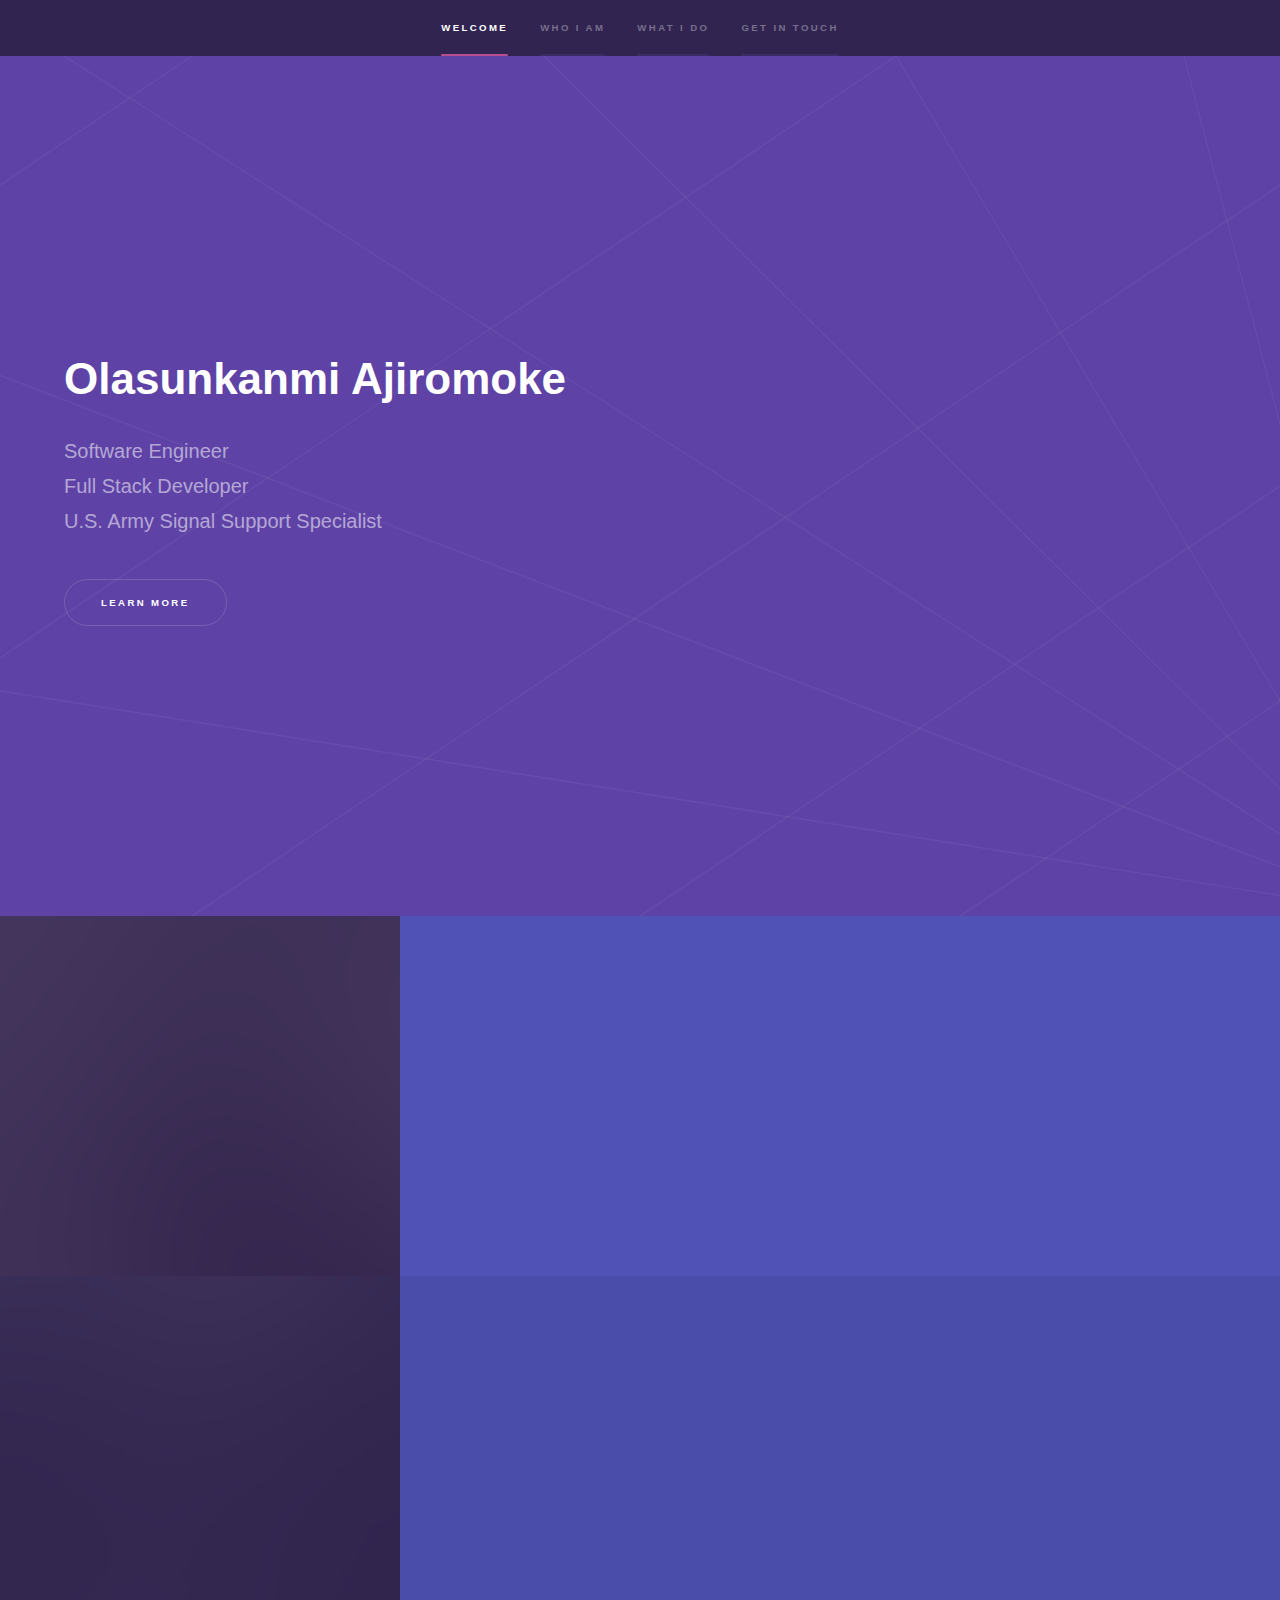
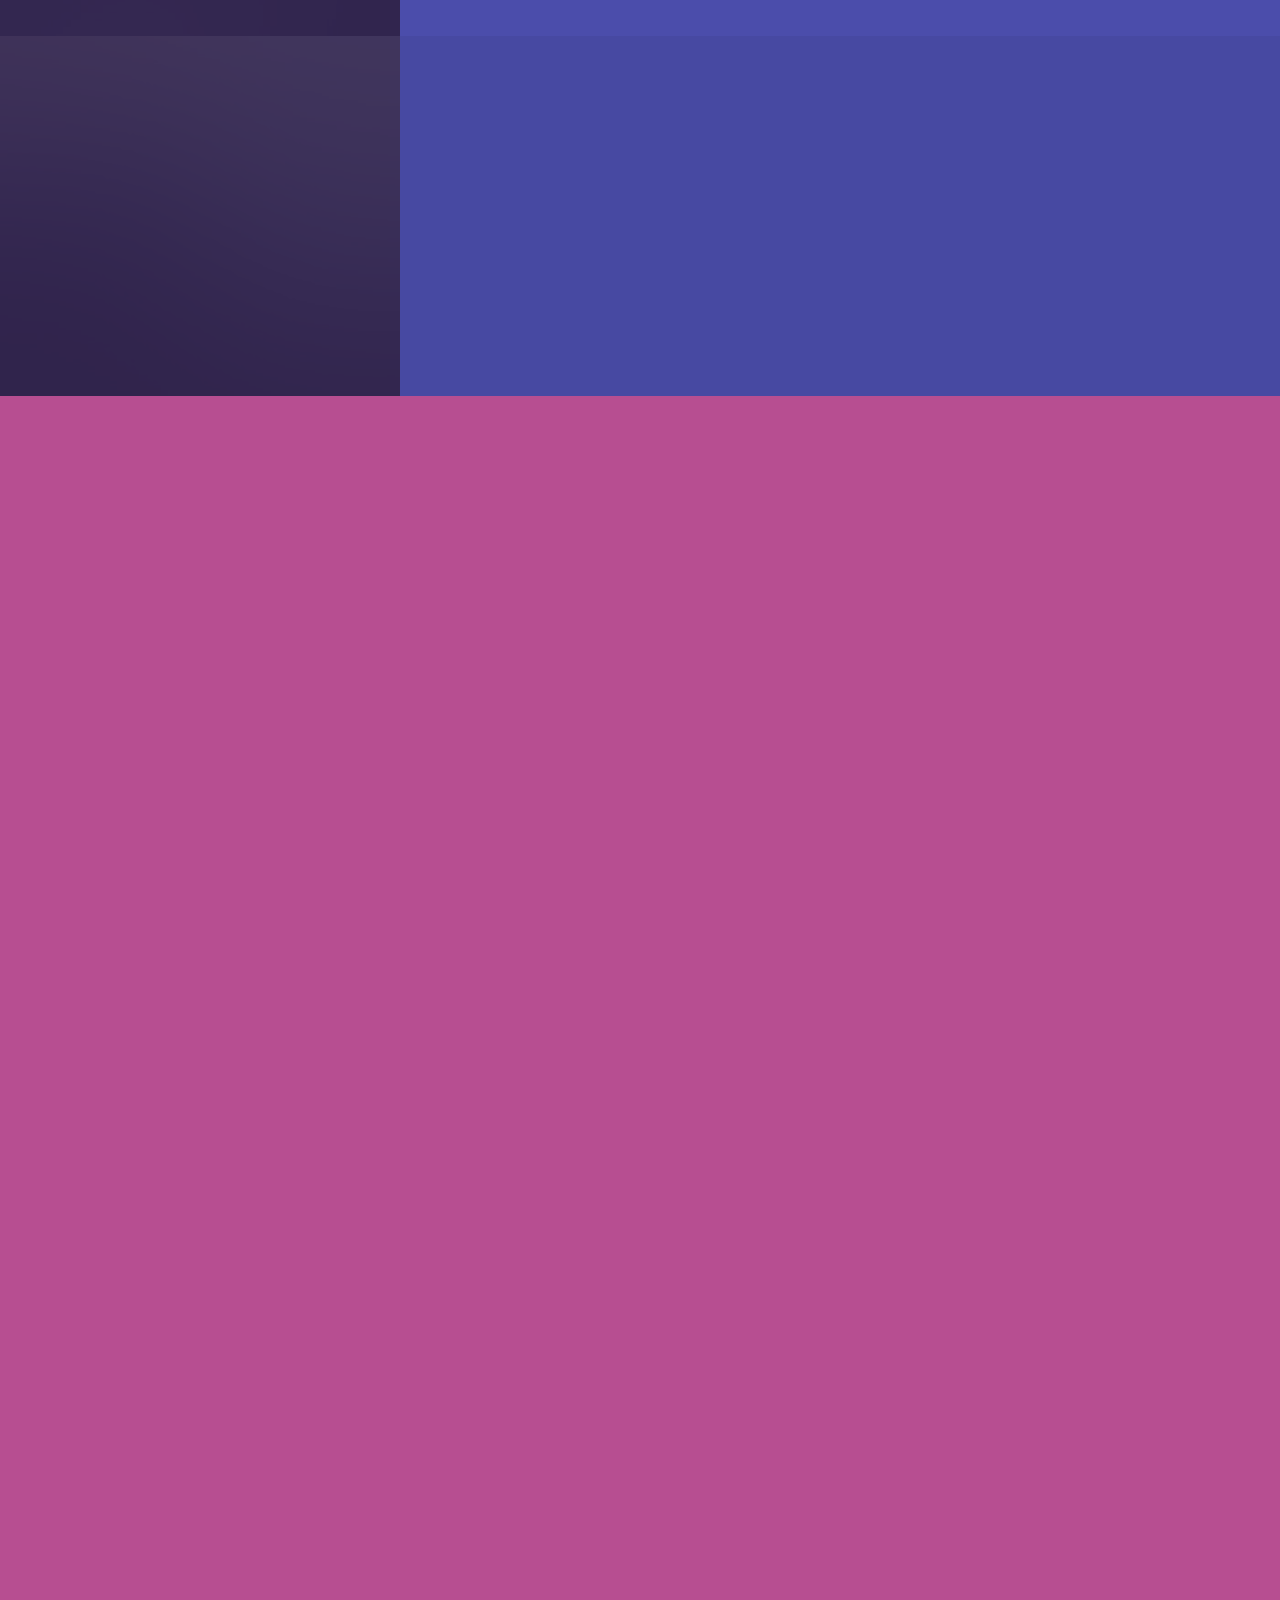
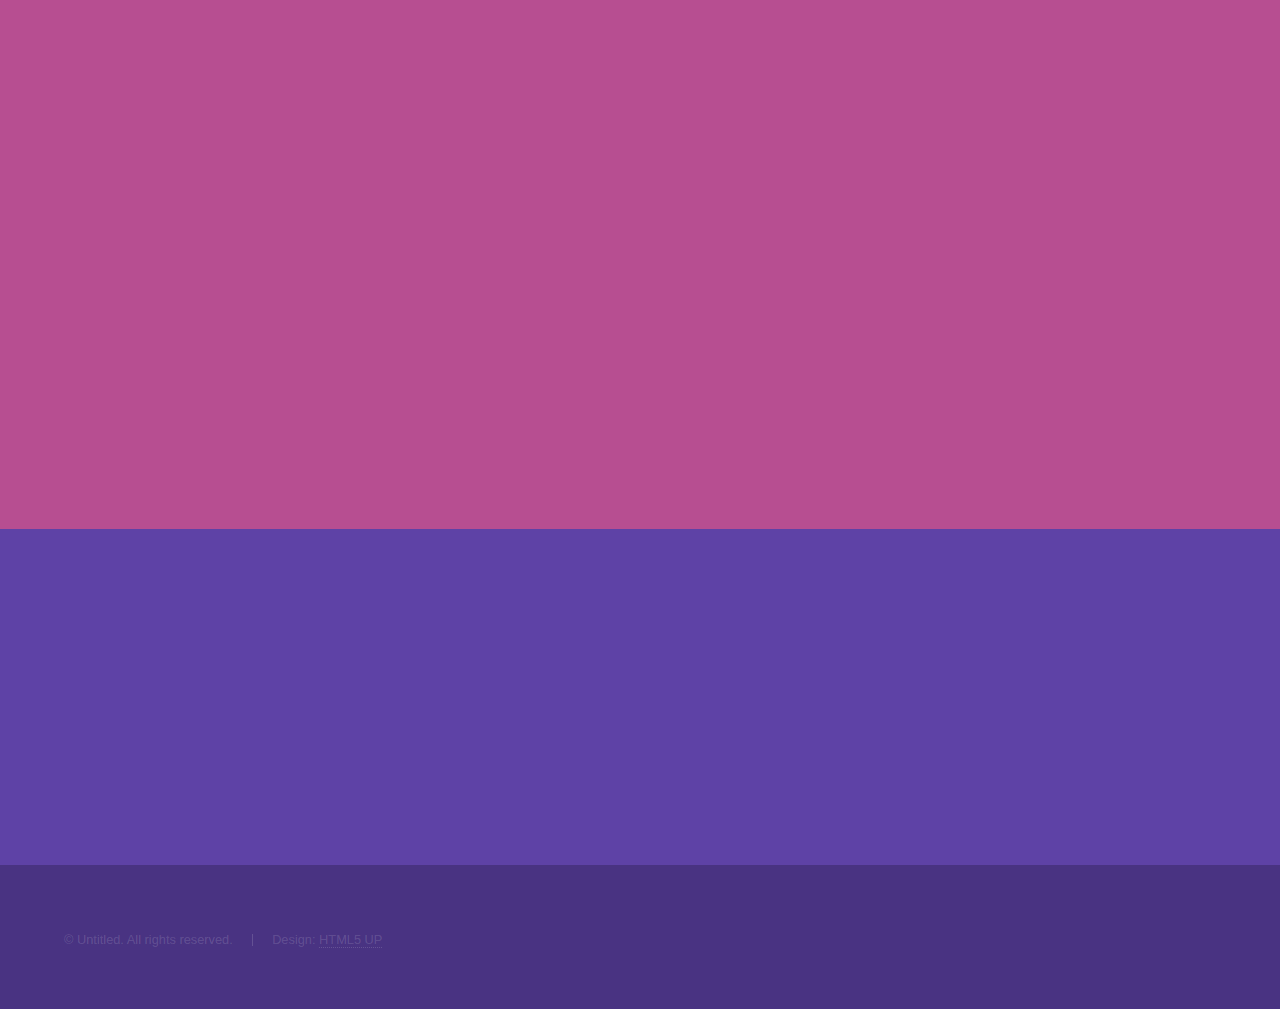
<file: index.html>
<!DOCTYPE HTML>
<!--
	Hyperspace by HTML5 UP
	html5up.net | @ajlkn
	Free for personal and commercial use under the CCA 3.0 license (html5up.net/license)
-->
<html>
	<head>
		<title>Hyperspace by HTML5 UP</title>
		<meta charset="utf-8" />
		<meta name="viewport" content="width=device-width, initial-scale=1, user-scalable=no" />
		<link rel="stylesheet" href="assets/css/main.css" />
		<noscript><link rel="stylesheet" href="assets/css/noscript.css" /></noscript>
	</head>
	<body class="is-preload">

		<!-- Sidebar -->
			<section id="sidebar">
				<div class="inner">
					<nav>
						<ul>
							<li><a href="#intro">Welcome</a></li>
							<li><a href="#one">Who I Am</a></li>
							<li><a href="#two">What I do</a></li>
							<li><a href="#three">Get in touch</a></li>
						</ul>
					</nav>
				</div>
			</section>

		<!-- Wrapper -->
			<div id="wrapper">

				<!-- Intro -->
					<section id="intro" class="wrapper style1 fullscreen fade-up">
						<div class="inner">
							<h1>Olasunkanmi Ajiromoke</h1>
							<p>Software Engineer<br />
							Full Stack Developer <br />
							U.S. Army Signal Support Specialist </p>
							<ul class="actions">
								<li><a href="#one" class="button scrolly">Learn more</a></li>
							</ul>
						</div>
					</section>

				<!-- One -->
					<section id="one" class="wrapper style2 spotlights">
						<section>
							<a href="#" class="image"><img src="images/pic01.jpg" alt="" data-position="center center" /></a>
							<div class="content">
								<div class="inner">
									<h2>Innovative Tech Problem Solver</h2>
									<p>As a Computer Science graduate with a diverse skillset spanning from signal support in the Indiana Army National Guard to cutting-edge IT solutions at Indiana University, I bring a unique blend of military precision and academic expertise to every technical challenge.</p>
								</div>
							</div>
						</section>
						<section>
							<a href="#" class="image"><img src="images/pic02.jpg" alt="" data-position="top center" /></a>
							<div class="content">
								<div class="inner">
									<h2>Award-Winning Hackathon Champion</h2>
									<p>My team clinched 1st place out of 100 contenders in the JPMorgan Chase & Co. Code for Good Hackathon, where we built 'Future Connect', an educational platform, in just 24 hours. This experience showcases my ability to thrive under pressure and deliver innovative solutions.</p>
								</div>
							</div>
						</section>
						<section>
							<a href="#" class="image"><img src="images/pic03.jpg" alt="" data-position="25% 25%" /></a>
							<div class="content">
								<div class="inner">
									<h2>Full-Stack Developer with a Security Edge</h2>
									<p>With a strong foundation in both front-end and back-end technologies, I've developed everything from e-commerce platforms to traffic systems. My background in military communications adds a unique perspective on security and reliability to my software engineering approach.</p>
								</div>
							</div>
						</section>
					</section>

				<!-- Two -->
					<section id="two" class="wrapper style3 fade-up">
						<div class="inner">
							<h2>WHAT I DO</h2>
							<p>This section outlines my primary professional activities and areas of expertise, showcasing the diverse skill set I bring to the table as a software engineer and IT professional.</p>
							<ul class="actions">
								<li><a href="assets/extras/Olasunkanmi_Ajiromoke_SWEResume_062024.pdf" class="button">RESUME</a></li>
								<li><a href="projects.html" class="button">PROJECTS</a></li>
							</ul>
							<div class="features">
								<section>
									<span class="icon solid major fa-code"></span>
									<h3>Full-Stack Web Development</h3>
									<p>Design and implement responsive, user-friendly web applications.</p>
									<p>Utilize modern frameworks and libraries such as React, Node.js, and Express.js.</p>
									<p>Develop RESTful APIs for seamless front-end and back-end integration.</p>
									<p>Implement efficient database solutions using MongoDB and SQL.</p>
								</section>
								<section>
									<span class="icon solid major fa-lock"></span>
									<h3>Secure Communication Systems</h3>
									<p>Deploy and maintain robust communication networks in challenging environments.</p>
									<p>Integrate cutting-edge technologies to ensure uninterrupted real-time intelligence sharing.</p>
									<p>Implement security protocols to protect sensitive information.</p>
									<p>Troubleshoot and optimize network performance for mission-critical operations</p>
								</section>
								<section>
									<span class="icon solid major fa-cog"></span>
									<h3>IT Support and System Administration</h3>
									<p>Provide expert-level technical support for complex software and hardware issues.</p>
									<p>Develop and maintain comprehensive knowledge base systems for efficient problem-solving.</p>
									<p>Implement remote support strategies to enhance productivity and user satisfaction.</p>
									<p>Administer and optimize Windows and Linux-based systems.</p>
								</section>
								<section>
									<span class="icon solid major fa-desktop"></span>
									<h3>Data Analysis and Machine Learning</h3>
									<p>Apply machine learning techniques to solve real-world problems.</p>
									<p>Develop and implement algorithms for data processing and analysis.</p>
									<p>Utilize Python and TensorFlow for creating intelligent systems.</p>
									<p>Design strategies to enhance model security and prevent data poisoning attacks.</p>
								</section>
								<section>
									<span class="icon solid major fa-link"></span>
									<h3>Project Management and Team Leadership</h3>
									<p>Lead cross-functional teams in time-sensitive, high-pressure environments.</p>
									<p>Apply Agile methodologies for efficient project execution and delivery.</p>
									<p>Conduct training sessions to upskill team members on new technologies and best practices.</p>
									<p>Coordinate with stakeholders to ensure project alignment with organizational goals.</p>
								</section>
								<section>
									<span class="icon major fa-gem"></span>
									<h3>Software Architecture and System Design</h3>
									<p>Create scalable and maintainable software architectures.</p>
									<p>Implement design patterns and principles for robust, extensible codebases.</p>
									<p>Develop system architectures that balance performance, security, and user experience.</p>
									<p>Conduct code reviews and implement best practices for software development.</p>
								</section>
							</div>
							
						</div>
					</section>

				<!-- Three -->
					<section id="three" class="wrapper style1 fade-up">
						<div class="inner">
							<h2>Get in touch</h2>
							<!-- <div class="split style1"> -->
							<div class="content">
								<section>
									<ul class="contact">
										<li>
											<h3>Email</h3>
											<a href="mailto:olasunkanmiphilip2@gmail.com">olasunkanmiphilip2@gmail.com</a>
										</li>
										<li>
											<h3>Social</h3>
											<ul class="icons">
												<li><a href="https://github.com/olaphilip" class="icon brands fa-github"><span class="label">GitHub</span></a></li>
												<li><a href="https://www.linkedin.com/in/olasunkanmi-ajiromoke" class="icon brands fa-linkedin-in"><span class="label">LinkedIn</span></a></li>
												<li><a href="https://www.instagram.com/0la_sk" class="icon brands fa-instagram"><span class="label">Instagram</span></a></li>
											</ul>
										</li>
									</ul>
								</section>
							</div>
						</div>
					</section>

			</div>

		<!-- Footer -->
			<footer id="footer" class="wrapper style1-alt">
				<div class="inner">
					<ul class="menu">
						<li>&copy; Untitled. All rights reserved.</li><li>Design: <a href="http://html5up.net">HTML5 UP</a></li>
					</ul>
				</div>
			</footer>

		<!-- Scripts -->
			<script src="assets/js/jquery.min.js"></script>
			<script src="assets/js/jquery.scrollex.min.js"></script>
			<script src="assets/js/jquery.scrolly.min.js"></script>
			<script src="assets/js/browser.min.js"></script>
			<script src="assets/js/breakpoints.min.js"></script>
			<script src="assets/js/util.js"></script>
			<script src="assets/js/main.js"></script>

	</body>
</html>
</file>
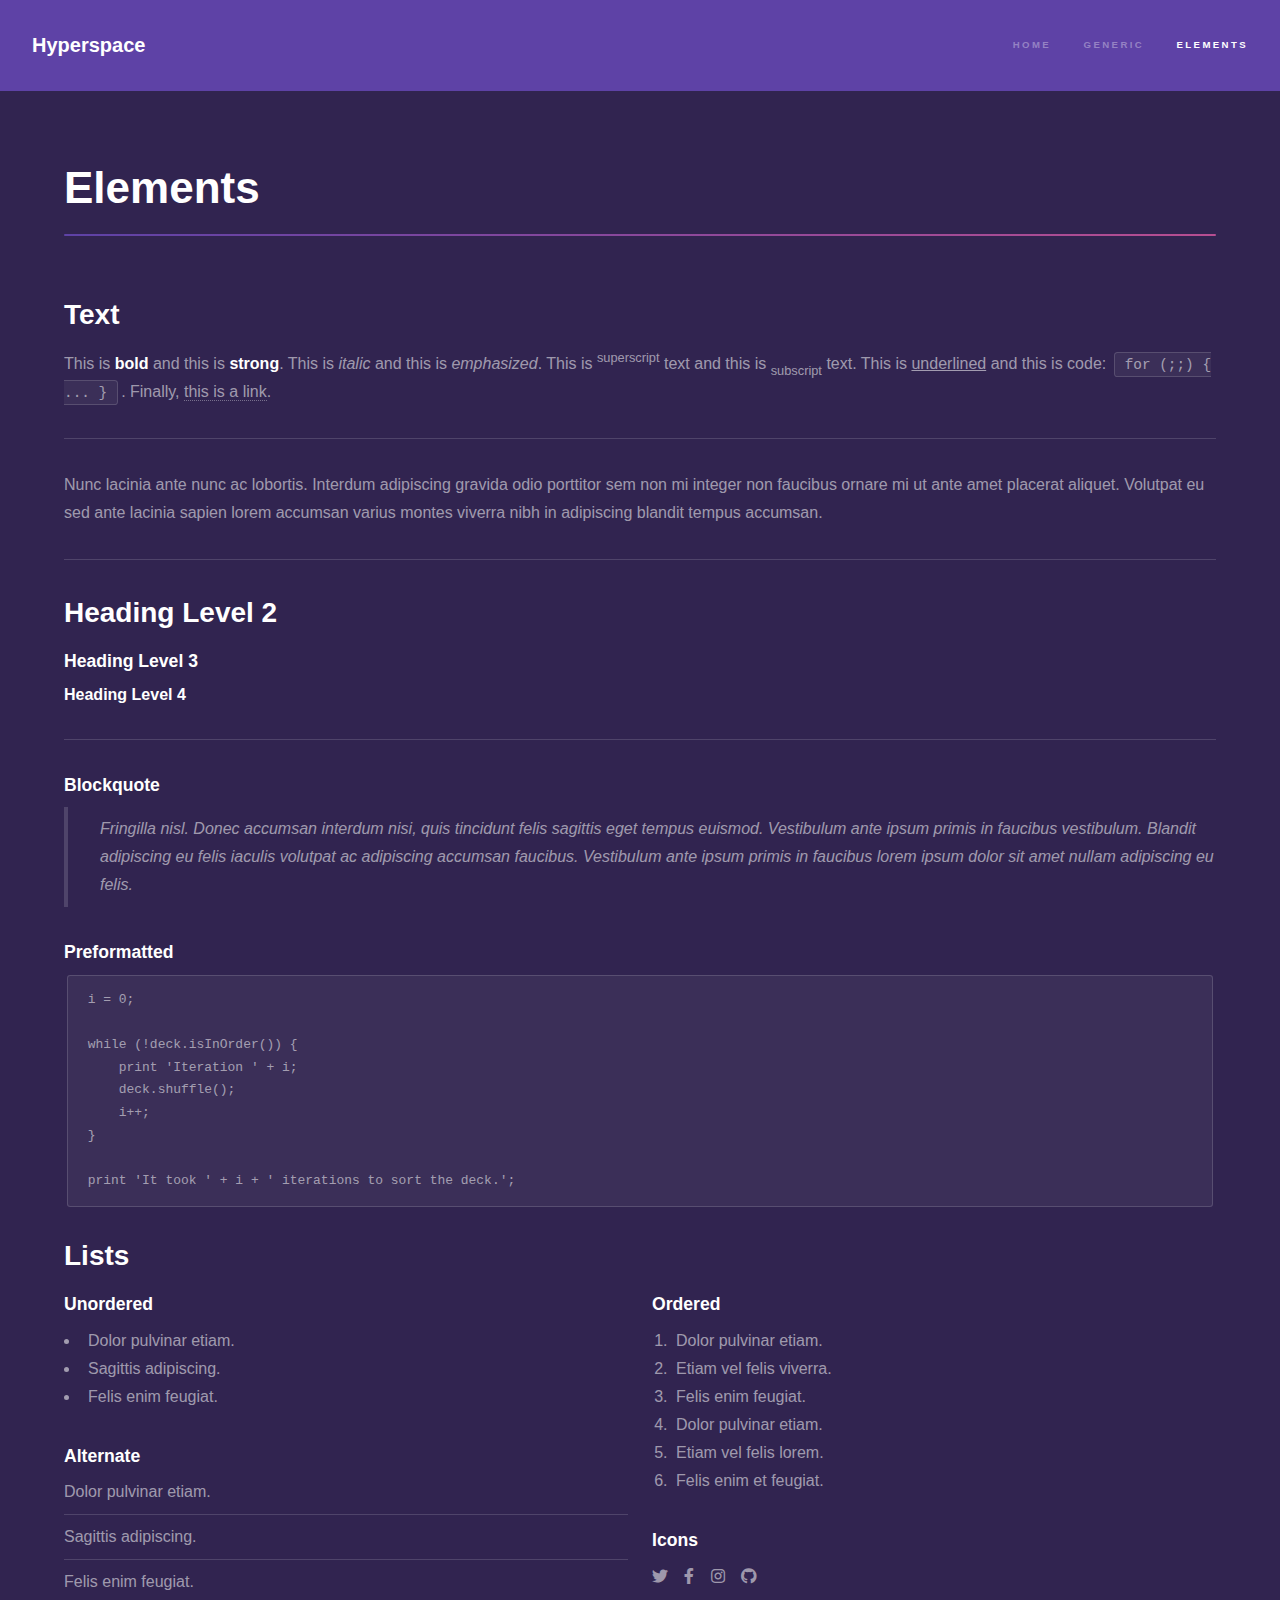
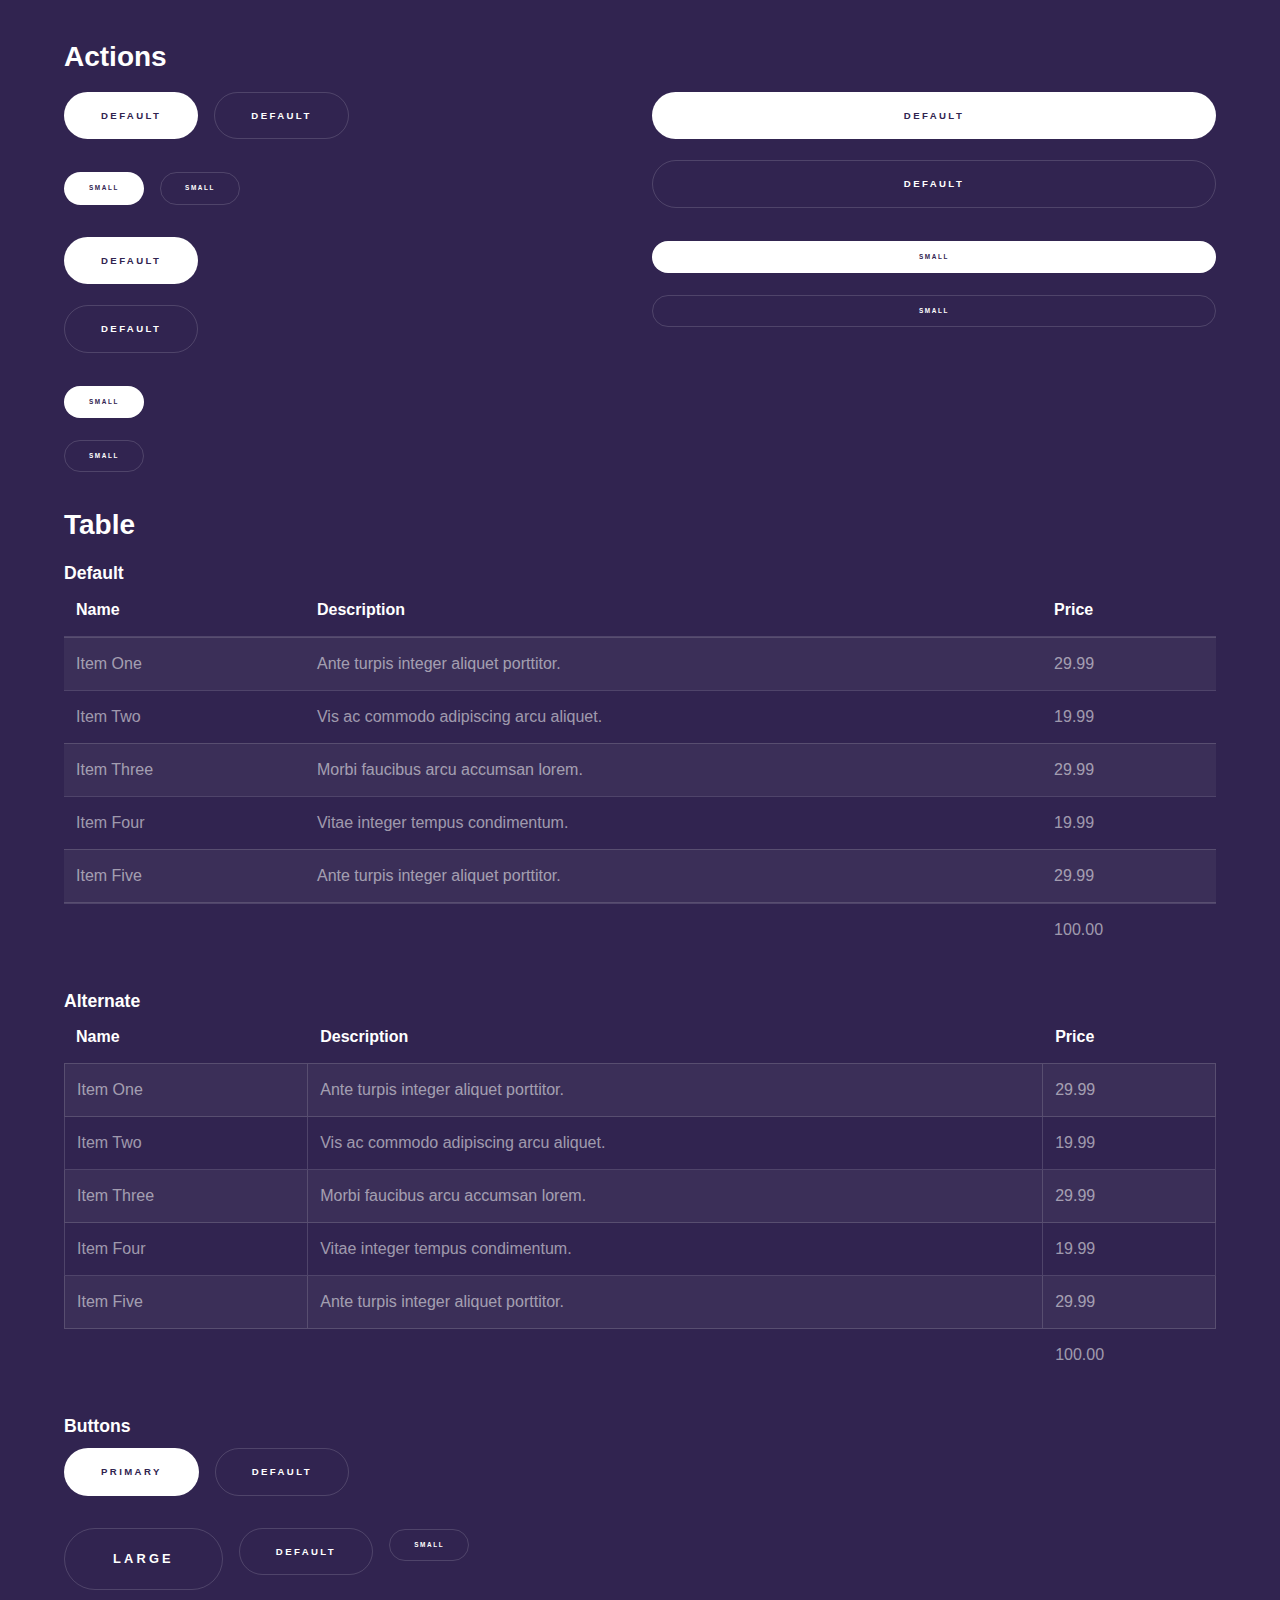
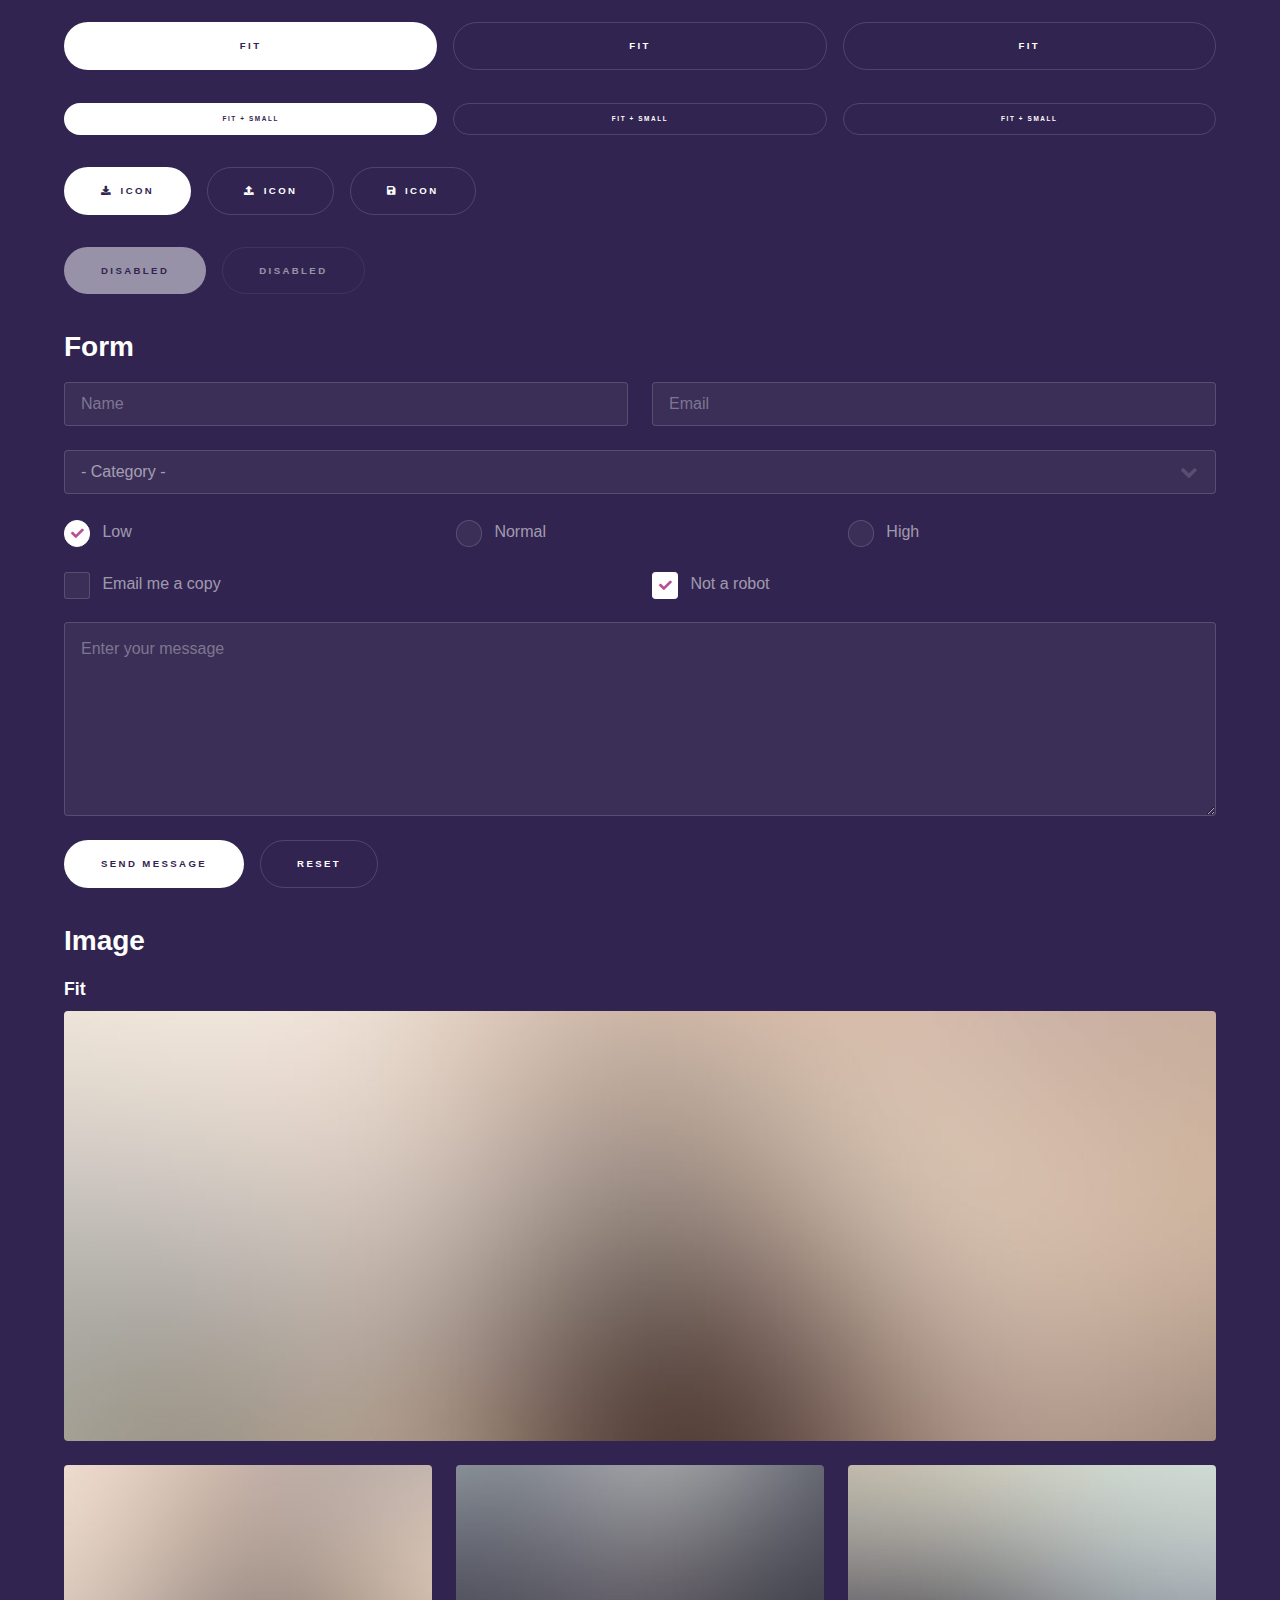
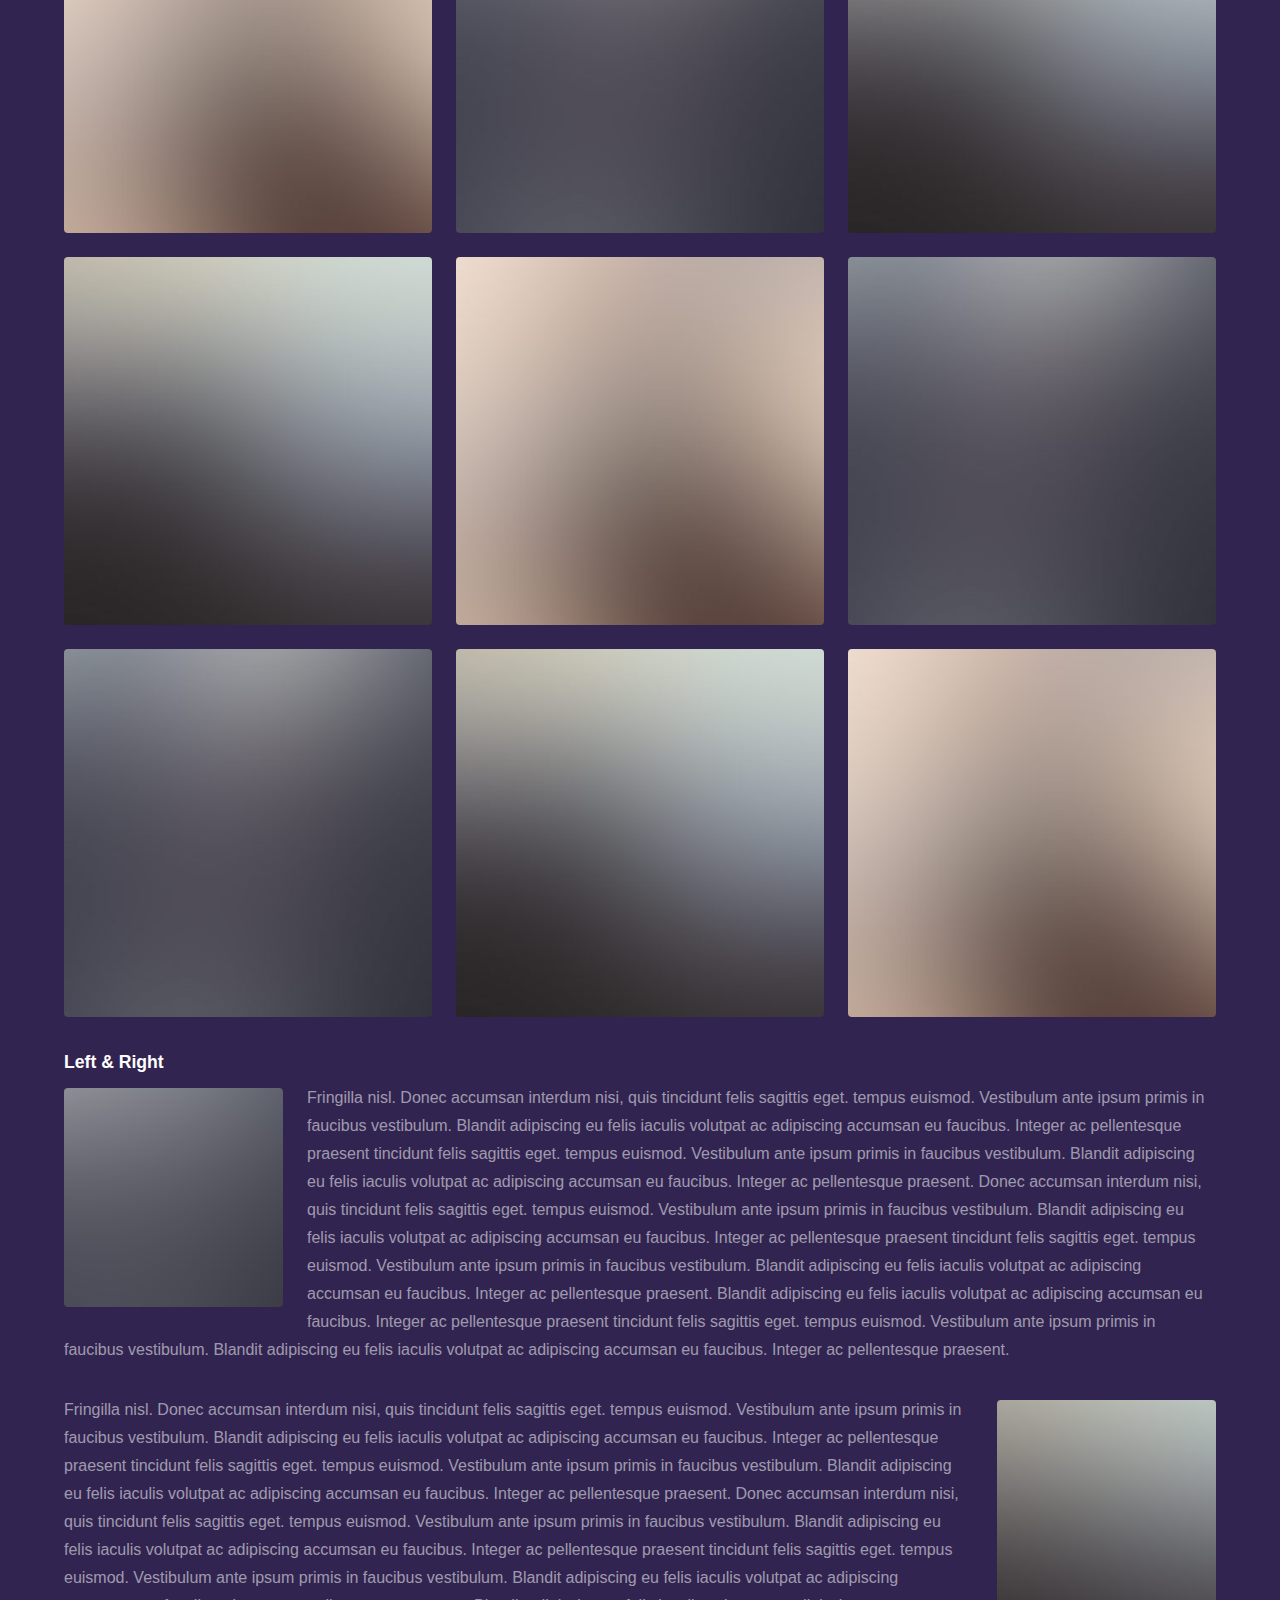
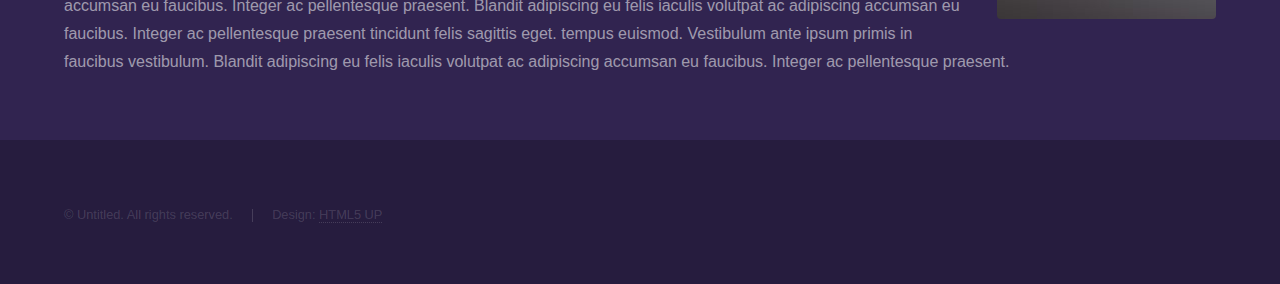
<file: elements.html>
<!DOCTYPE HTML>
<!--
	Hyperspace by HTML5 UP
	html5up.net | @ajlkn
	Free for personal and commercial use under the CCA 3.0 license (html5up.net/license)
-->
<html>
	<head>
		<title>Elements - Hyperspace by HTML5 UP</title>
		<meta charset="utf-8" />
		<meta name="viewport" content="width=device-width, initial-scale=1, user-scalable=no" />
		<link rel="stylesheet" href="assets/css/main.css" />
		<noscript><link rel="stylesheet" href="assets/css/noscript.css" /></noscript>
	</head>
	<body class="is-preload">

		<!-- Header -->
			<header id="header">
				<a href="index.html" class="title">Hyperspace</a>
				<nav>
					<ul>
						<li><a href="index.html">Home</a></li>
						<li><a href="generic.html">Generic</a></li>
						<li><a href="elements.html"  class="active">Elements</a></li>
					</ul>
				</nav>
			</header>

		<!-- Wrapper -->
			<div id="wrapper">

				<!-- Main -->
					<section id="main" class="wrapper">
						<div class="inner">
							<h1 class="major">Elements</h1>

							<!-- Text -->
								<section>
									<h2>Text</h2>
									<p>This is <b>bold</b> and this is <strong>strong</strong>. This is <i>italic</i> and this is <em>emphasized</em>.
									This is <sup>superscript</sup> text and this is <sub>subscript</sub> text.
									This is <u>underlined</u> and this is code: <code>for (;;) { ... }</code>. Finally, <a href="#">this is a link</a>.</p>
									<hr />
									<p>Nunc lacinia ante nunc ac lobortis. Interdum adipiscing gravida odio porttitor sem non mi integer non faucibus ornare mi ut ante amet placerat aliquet. Volutpat eu sed ante lacinia sapien lorem accumsan varius montes viverra nibh in adipiscing blandit tempus accumsan.</p>
									<hr />
									<h2>Heading Level 2</h2>
									<h3>Heading Level 3</h3>
									<h4>Heading Level 4</h4>
									<hr />
									<h3>Blockquote</h3>
									<blockquote>Fringilla nisl. Donec accumsan interdum nisi, quis tincidunt felis sagittis eget tempus euismod. Vestibulum ante ipsum primis in faucibus vestibulum. Blandit adipiscing eu felis iaculis volutpat ac adipiscing accumsan faucibus. Vestibulum ante ipsum primis in faucibus lorem ipsum dolor sit amet nullam adipiscing eu felis.</blockquote>
									<h3>Preformatted</h3>
									<pre><code>i = 0;

while (!deck.isInOrder()) {
    print 'Iteration ' + i;
    deck.shuffle();
    i++;
}

print 'It took ' + i + ' iterations to sort the deck.';</code></pre>
								</section>

							<!-- Lists -->
								<section>
									<h2>Lists</h2>
									<div class="row">
										<div class="col-6 col-12-medium">
											<h3>Unordered</h3>
											<ul>
												<li>Dolor pulvinar etiam.</li>
												<li>Sagittis adipiscing.</li>
												<li>Felis enim feugiat.</li>
											</ul>
											<h3>Alternate</h3>
											<ul class="alt">
												<li>Dolor pulvinar etiam.</li>
												<li>Sagittis adipiscing.</li>
												<li>Felis enim feugiat.</li>
											</ul>
										</div>
										<div class="col-6 col-12-medium">
											<h3>Ordered</h3>
											<ol>
												<li>Dolor pulvinar etiam.</li>
												<li>Etiam vel felis viverra.</li>
												<li>Felis enim feugiat.</li>
												<li>Dolor pulvinar etiam.</li>
												<li>Etiam vel felis lorem.</li>
												<li>Felis enim et feugiat.</li>
											</ol>
											<h3>Icons</h3>
											<ul class="icons">
												<li><a href="#" class="icon brands fa-twitter"><span class="label">Twitter</span></a></li>
												<li><a href="#" class="icon brands fa-facebook-f"><span class="label">Facebook</span></a></li>
												<li><a href="#" class="icon brands fa-instagram"><span class="label">Instagram</span></a></li>
												<li><a href="#" class="icon brands fa-github"><span class="label">Github</span></a></li>
											</ul>
										</div>
									</div>
									<h2>Actions</h2>
									<div class="row">
										<div class="col-6 col-12-medium">
											<ul class="actions">
												<li><a href="#" class="button primary">Default</a></li>
												<li><a href="#" class="button">Default</a></li>
											</ul>
											<ul class="actions small">
												<li><a href="#" class="button primary small">Small</a></li>
												<li><a href="#" class="button small">Small</a></li>
											</ul>
											<ul class="actions stacked">
												<li><a href="#" class="button primary">Default</a></li>
												<li><a href="#" class="button">Default</a></li>
											</ul>
											<ul class="actions stacked">
												<li><a href="#" class="button primary small">Small</a></li>
												<li><a href="#" class="button small">Small</a></li>
											</ul>
										</div>
										<div class="col-6 col-12-medium">
											<ul class="actions stacked">
												<li><a href="#" class="button primary fit">Default</a></li>
												<li><a href="#" class="button fit">Default</a></li>
											</ul>
											<ul class="actions stacked">
												<li><a href="#" class="button primary small fit">Small</a></li>
												<li><a href="#" class="button small fit">Small</a></li>
											</ul>
										</div>
									</div>
								</section>

							<!-- Table -->
								<section>
									<h2>Table</h2>
									<h3>Default</h3>
									<div class="table-wrapper">
										<table>
											<thead>
												<tr>
													<th>Name</th>
													<th>Description</th>
													<th>Price</th>
												</tr>
											</thead>
											<tbody>
												<tr>
													<td>Item One</td>
													<td>Ante turpis integer aliquet porttitor.</td>
													<td>29.99</td>
												</tr>
												<tr>
													<td>Item Two</td>
													<td>Vis ac commodo adipiscing arcu aliquet.</td>
													<td>19.99</td>
												</tr>
												<tr>
													<td>Item Three</td>
													<td> Morbi faucibus arcu accumsan lorem.</td>
													<td>29.99</td>
												</tr>
												<tr>
													<td>Item Four</td>
													<td>Vitae integer tempus condimentum.</td>
													<td>19.99</td>
												</tr>
												<tr>
													<td>Item Five</td>
													<td>Ante turpis integer aliquet porttitor.</td>
													<td>29.99</td>
												</tr>
											</tbody>
											<tfoot>
												<tr>
													<td colspan="2"></td>
													<td>100.00</td>
												</tr>
											</tfoot>
										</table>
									</div>

									<h3>Alternate</h3>
									<div class="table-wrapper">
										<table class="alt">
											<thead>
												<tr>
													<th>Name</th>
													<th>Description</th>
													<th>Price</th>
												</tr>
											</thead>
											<tbody>
												<tr>
													<td>Item One</td>
													<td>Ante turpis integer aliquet porttitor.</td>
													<td>29.99</td>
												</tr>
												<tr>
													<td>Item Two</td>
													<td>Vis ac commodo adipiscing arcu aliquet.</td>
													<td>19.99</td>
												</tr>
												<tr>
													<td>Item Three</td>
													<td> Morbi faucibus arcu accumsan lorem.</td>
													<td>29.99</td>
												</tr>
												<tr>
													<td>Item Four</td>
													<td>Vitae integer tempus condimentum.</td>
													<td>19.99</td>
												</tr>
												<tr>
													<td>Item Five</td>
													<td>Ante turpis integer aliquet porttitor.</td>
													<td>29.99</td>
												</tr>
											</tbody>
											<tfoot>
												<tr>
													<td colspan="2"></td>
													<td>100.00</td>
												</tr>
											</tfoot>
										</table>
									</div>
								</section>

							<!-- Buttons -->
								<section>
									<h3>Buttons</h3>
									<ul class="actions">
										<li><a href="#" class="button primary">Primary</a></li>
										<li><a href="#" class="button">Default</a></li>
									</ul>
									<ul class="actions">
										<li><a href="#" class="button large">Large</a></li>
										<li><a href="#" class="button">Default</a></li>
										<li><a href="#" class="button small">Small</a></li>
									</ul>
									<ul class="actions fit">
										<li><a href="#" class="button primary fit">Fit</a></li>
										<li><a href="#" class="button fit">Fit</a></li>
										<li><a href="#" class="button fit">Fit</a></li>
									</ul>
									<ul class="actions fit small">
										<li><a href="#" class="button primary fit small">Fit + Small</a></li>
										<li><a href="#" class="button fit small">Fit + Small</a></li>
										<li><a href="#" class="button fit small">Fit + Small</a></li>
									</ul>
									<ul class="actions">
										<li><a href="#" class="button primary icon solid fa-download">Icon</a></li>
										<li><a href="#" class="button icon solid fa-upload">Icon</a></li>
										<li><a href="#" class="button icon solid fa-save">Icon</a></li>
									</ul>
									<ul class="actions">
										<li><span class="button primary disabled">Disabled</span></li>
										<li><span class="button disabled">Disabled</span></li>
									</ul>
								</section>

							<!-- Form -->
								<section>
									<h2>Form</h2>
									<form method="post" action="#">
										<div class="row gtr-uniform">
											<div class="col-6 col-12-xsmall">
												<input type="text" name="demo-name" id="demo-name" value="" placeholder="Name" />
											</div>
											<div class="col-6 col-12-xsmall">
												<input type="email" name="demo-email" id="demo-email" value="" placeholder="Email" />
											</div>
											<div class="col-12">
												<select name="demo-category" id="demo-category">
													<option value="">- Category -</option>
													<option value="1">Manufacturing</option>
													<option value="1">Shipping</option>
													<option value="1">Administration</option>
													<option value="1">Human Resources</option>
												</select>
											</div>
											<div class="col-4 col-12-small">
												<input type="radio" id="demo-priority-low" name="demo-priority" checked>
												<label for="demo-priority-low">Low</label>
											</div>
											<div class="col-4 col-12-small">
												<input type="radio" id="demo-priority-normal" name="demo-priority">
												<label for="demo-priority-normal">Normal</label>
											</div>
											<div class="col-4 col-12-small">
												<input type="radio" id="demo-priority-high" name="demo-priority">
												<label for="demo-priority-high">High</label>
											</div>
											<div class="col-6 col-12-small">
												<input type="checkbox" id="demo-copy" name="demo-copy">
												<label for="demo-copy">Email me a copy</label>
											</div>
											<div class="col-6 col-12-small">
												<input type="checkbox" id="demo-human" name="demo-human" checked>
												<label for="demo-human">Not a robot</label>
											</div>
											<div class="col-12">
												<textarea name="demo-message" id="demo-message" placeholder="Enter your message" rows="6"></textarea>
											</div>
											<div class="col-12">
												<ul class="actions">
													<li><input type="submit" value="Send Message" class="primary" /></li>
													<li><input type="reset" value="Reset" /></li>
												</ul>
											</div>
										</div>
									</form>
								</section>

							<!-- Image -->
								<section>
									<h2>Image</h2>
									<h3>Fit</h3>
									<div class="box alt">
										<div class="row gtr-uniform">
											<div class="col-12"><span class="image fit"><img src="images/pic04.jpg" alt="" /></span></div>
											<div class="col-4"><span class="image fit"><img src="images/pic01.jpg" alt="" /></span></div>
											<div class="col-4"><span class="image fit"><img src="images/pic02.jpg" alt="" /></span></div>
											<div class="col-4"><span class="image fit"><img src="images/pic03.jpg" alt="" /></span></div>
											<div class="col-4"><span class="image fit"><img src="images/pic03.jpg" alt="" /></span></div>
											<div class="col-4"><span class="image fit"><img src="images/pic01.jpg" alt="" /></span></div>
											<div class="col-4"><span class="image fit"><img src="images/pic02.jpg" alt="" /></span></div>
											<div class="col-4"><span class="image fit"><img src="images/pic02.jpg" alt="" /></span></div>
											<div class="col-4"><span class="image fit"><img src="images/pic03.jpg" alt="" /></span></div>
											<div class="col-4"><span class="image fit"><img src="images/pic01.jpg" alt="" /></span></div>
										</div>
									</div>
									<h3>Left &amp; Right</h3>
									<p><span class="image left"><img src="images/pic05.jpg" alt="" /></span>Fringilla nisl. Donec accumsan interdum nisi, quis tincidunt felis sagittis eget. tempus euismod. Vestibulum ante ipsum primis in faucibus vestibulum. Blandit adipiscing eu felis iaculis volutpat ac adipiscing accumsan eu faucibus. Integer ac pellentesque praesent tincidunt felis sagittis eget. tempus euismod. Vestibulum ante ipsum primis in faucibus vestibulum. Blandit adipiscing eu felis iaculis volutpat ac adipiscing accumsan eu faucibus. Integer ac pellentesque praesent. Donec accumsan interdum nisi, quis tincidunt felis sagittis eget. tempus euismod. Vestibulum ante ipsum primis in faucibus vestibulum. Blandit adipiscing eu felis iaculis volutpat ac adipiscing accumsan eu faucibus. Integer ac pellentesque praesent tincidunt felis sagittis eget. tempus euismod. Vestibulum ante ipsum primis in faucibus vestibulum. Blandit adipiscing eu felis iaculis volutpat ac adipiscing accumsan eu faucibus. Integer ac pellentesque praesent. Blandit adipiscing eu felis iaculis volutpat ac adipiscing accumsan eu faucibus. Integer ac pellentesque praesent tincidunt felis sagittis eget. tempus euismod. Vestibulum ante ipsum primis in faucibus vestibulum. Blandit adipiscing eu felis iaculis volutpat ac adipiscing accumsan eu faucibus. Integer ac pellentesque praesent.</p>
									<p><span class="image right"><img src="images/pic06.jpg" alt="" /></span>Fringilla nisl. Donec accumsan interdum nisi, quis tincidunt felis sagittis eget. tempus euismod. Vestibulum ante ipsum primis in faucibus vestibulum. Blandit adipiscing eu felis iaculis volutpat ac adipiscing accumsan eu faucibus. Integer ac pellentesque praesent tincidunt felis sagittis eget. tempus euismod. Vestibulum ante ipsum primis in faucibus vestibulum. Blandit adipiscing eu felis iaculis volutpat ac adipiscing accumsan eu faucibus. Integer ac pellentesque praesent. Donec accumsan interdum nisi, quis tincidunt felis sagittis eget. tempus euismod. Vestibulum ante ipsum primis in faucibus vestibulum. Blandit adipiscing eu felis iaculis volutpat ac adipiscing accumsan eu faucibus. Integer ac pellentesque praesent tincidunt felis sagittis eget. tempus euismod. Vestibulum ante ipsum primis in faucibus vestibulum. Blandit adipiscing eu felis iaculis volutpat ac adipiscing accumsan eu faucibus. Integer ac pellentesque praesent. Blandit adipiscing eu felis iaculis volutpat ac adipiscing accumsan eu faucibus. Integer ac pellentesque praesent tincidunt felis sagittis eget. tempus euismod. Vestibulum ante ipsum primis in faucibus vestibulum. Blandit adipiscing eu felis iaculis volutpat ac adipiscing accumsan eu faucibus. Integer ac pellentesque praesent.</p>
								</section>

						</div>
					</section>

			</div>

		<!-- Footer -->
			<footer id="footer" class="wrapper alt">
				<div class="inner">
					<ul class="menu">
						<li>&copy; Untitled. All rights reserved.</li><li>Design: <a href="http://html5up.net">HTML5 UP</a></li>
					</ul>
				</div>
			</footer>

		<!-- Scripts -->
			<script src="assets/js/jquery.min.js"></script>
			<script src="assets/js/jquery.scrollex.min.js"></script>
			<script src="assets/js/jquery.scrolly.min.js"></script>
			<script src="assets/js/browser.min.js"></script>
			<script src="assets/js/breakpoints.min.js"></script>
			<script src="assets/js/util.js"></script>
			<script src="assets/js/main.js"></script>

	</body>
</html>
</file>
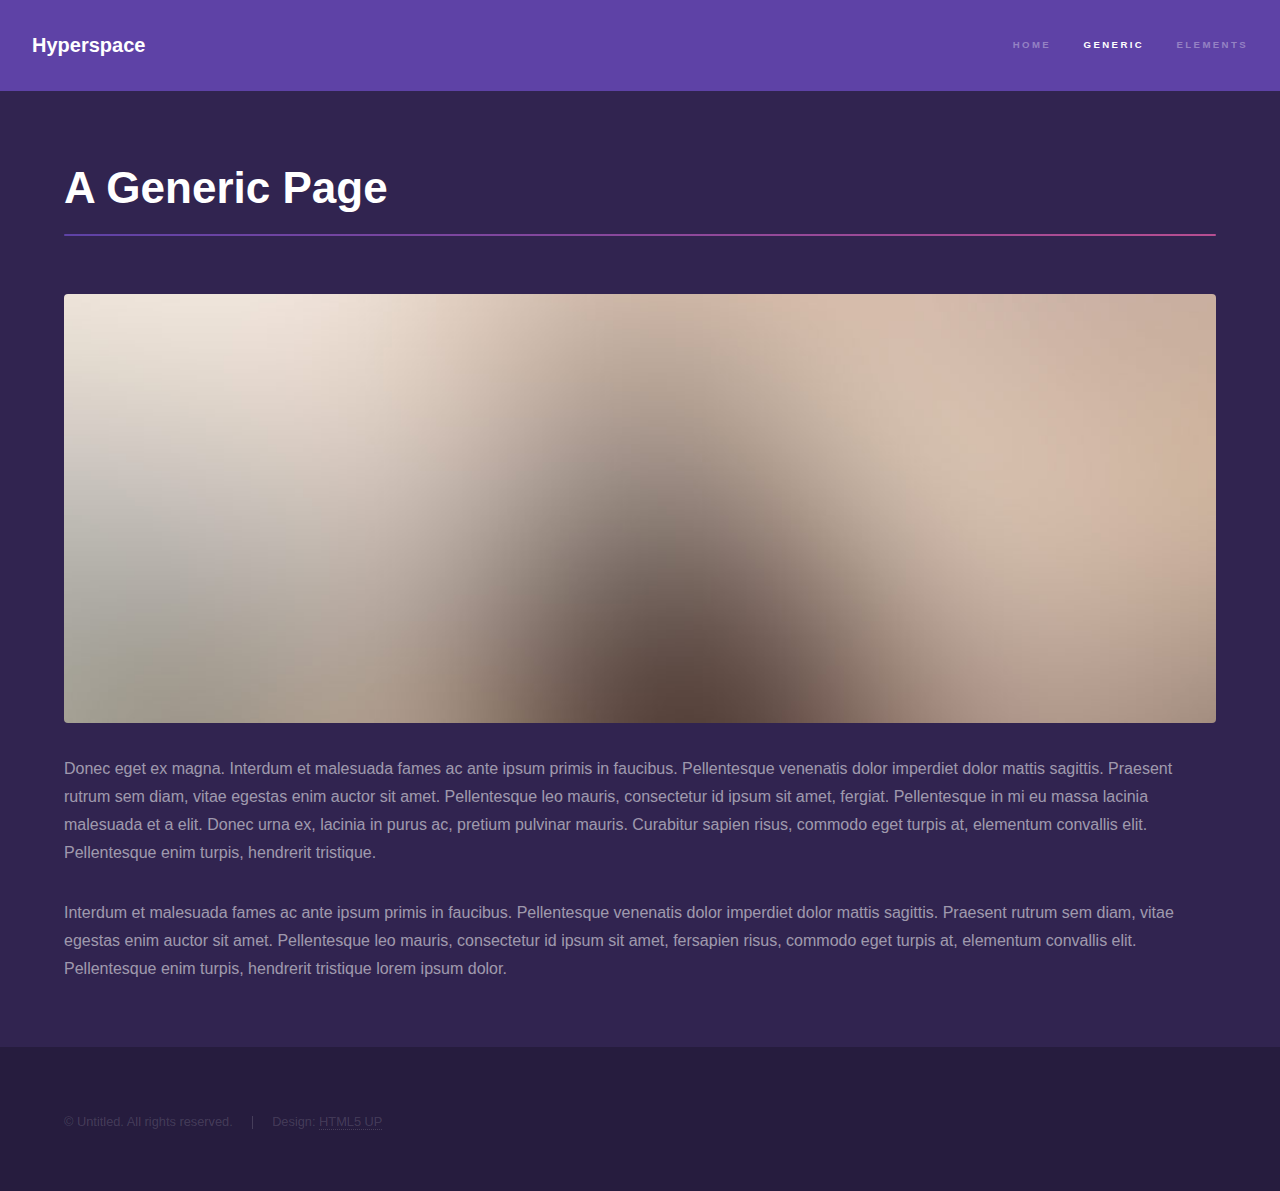
<file: generic.html>
<!DOCTYPE HTML>
<!--
	Hyperspace by HTML5 UP
	html5up.net | @ajlkn
	Free for personal and commercial use under the CCA 3.0 license (html5up.net/license)
-->
<html>
	<head>
		<title>Generic - Hyperspace by HTML5 UP</title>
		<meta charset="utf-8" />
		<meta name="viewport" content="width=device-width, initial-scale=1, user-scalable=no" />
		<link rel="stylesheet" href="assets/css/main.css" />
		<noscript><link rel="stylesheet" href="assets/css/noscript.css" /></noscript>
	</head>
	<body class="is-preload">

		<!-- Header -->
			<header id="header">
				<a href="index.html" class="title">Hyperspace</a>
				<nav>
					<ul>
						<li><a href="index.html">Home</a></li>
						<li><a href="generic.html" class="active">Generic</a></li>
						<li><a href="elements.html">Elements</a></li>
					</ul>
				</nav>
			</header>

		<!-- Wrapper -->
			<div id="wrapper">

				<!-- Main -->
					<section id="main" class="wrapper">
						<div class="inner">
							<h1 class="major">A Generic Page</h1>
							<span class="image fit"><img src="images/pic04.jpg" alt="" /></span>
							<p>Donec eget ex magna. Interdum et malesuada fames ac ante ipsum primis in faucibus. Pellentesque venenatis dolor imperdiet dolor mattis sagittis. Praesent rutrum sem diam, vitae egestas enim auctor sit amet. Pellentesque leo mauris, consectetur id ipsum sit amet, fergiat. Pellentesque in mi eu massa lacinia malesuada et a elit. Donec urna ex, lacinia in purus ac, pretium pulvinar mauris. Curabitur sapien risus, commodo eget turpis at, elementum convallis elit. Pellentesque enim turpis, hendrerit tristique.</p>
							<p>Interdum et malesuada fames ac ante ipsum primis in faucibus. Pellentesque venenatis dolor imperdiet dolor mattis sagittis. Praesent rutrum sem diam, vitae egestas enim auctor sit amet. Pellentesque leo mauris, consectetur id ipsum sit amet, fersapien risus, commodo eget turpis at, elementum convallis elit. Pellentesque enim turpis, hendrerit tristique lorem ipsum dolor.</p>
						</div>
					</section>

			</div>

		<!-- Footer -->
			<footer id="footer" class="wrapper alt">
				<div class="inner">
					<ul class="menu">
						<li>&copy; Untitled. All rights reserved.</li><li>Design: <a href="http://html5up.net">HTML5 UP</a></li>
					</ul>
				</div>
			</footer>

		<!-- Scripts -->
			<script src="assets/js/jquery.min.js"></script>
			<script src="assets/js/jquery.scrollex.min.js"></script>
			<script src="assets/js/jquery.scrolly.min.js"></script>
			<script src="assets/js/browser.min.js"></script>
			<script src="assets/js/breakpoints.min.js"></script>
			<script src="assets/js/util.js"></script>
			<script src="assets/js/main.js"></script>

	</body>
</html>
</file>
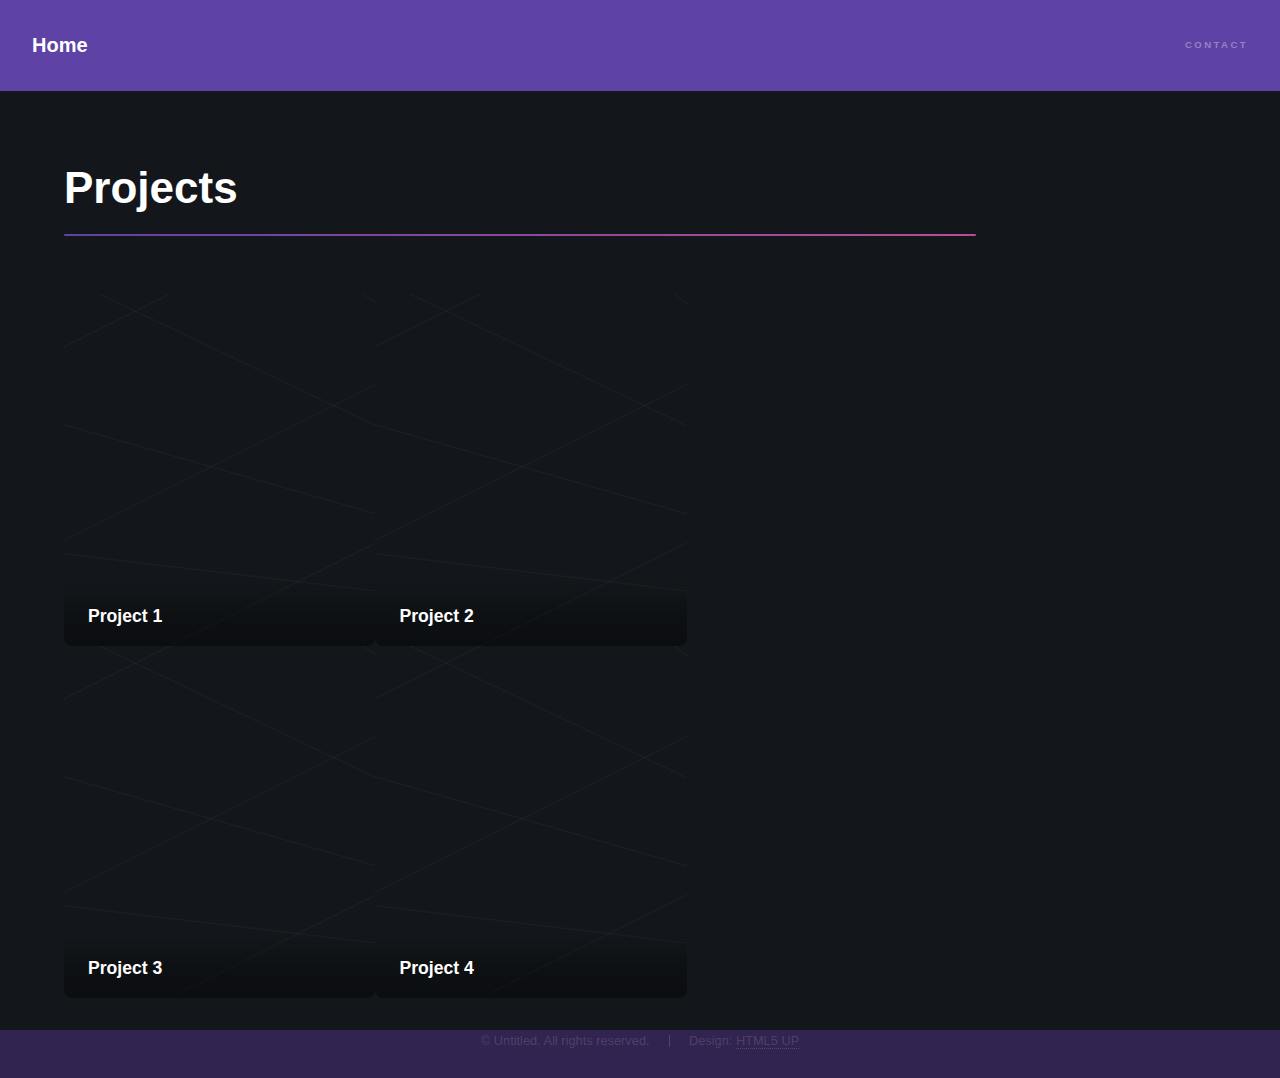
<file: projects.html>
<!DOCTYPE HTML>
<!--
	Hyperspace by HTML5 UP
	html5up.net | @ajlkn
	Free for personal and commercial use under the CCA 3.0 license (html5up.net/license)
-->
<html>
	<head>
		<title>Projects
		</title>
		<meta charset="utf-8" />
		<meta name="viewport" content="width=device-width, initial-scale=1, user-scalable=no" />
		<link rel="stylesheet" href="assets/css/main.css" />
		<link rel="stylesheet" href="assets/css/style.css" />
		<noscript><link rel="stylesheet" href="assets/css/noscript.css" /></noscript>
	</head>
	<body class="is-preload">

		<!-- Header -->
			<header id="header">
				<a href="index.html" class="title">Home</a>
				<nav>
					<ul>
						<li><a href="index.html#three">Contact</a></li>
					</ul>
				</nav>
			</header>

		<!-- Wrapper -->
			<div id="wrapper">

				<!-- Main -->
					<section id="main" class="wrapper">
						<div class="inner">
							<h1 class="major">Projects</h1>
							<div class="card">
								<div class="card-content">
									<h3 class="card-title">Project 1</h3>
									<p class="card-body">Lorem ipsum dolor sit amet consectetur adipisicing elit.</p>
									<a href="#" class="card-link">Read More</a>
								</div>
							</div>
							<div class="card">
								<div class="card-content">
									<h3 class="card-title">Project 2</h3>
									<p class="card-body">Lorem ipsum dolor sit amet consectetur adipisicing elit.</p>
									<a href="#" class="card-link">Read More</a>
								</div>
							</div>
							<div class="card">
								<div class="card-content">
									<h3 class="card-title">Project 3</h3>
									<p class="card-body">Lorem ipsum dolor sit amet consectetur adipisicing elit.</p>
									<a href="#" class="card-link">Read More</a>
								</div>
							</div>
							<div class="card">
								<div class="card-content">
									<h3 class="card-title">Project 4</h3>
									<p class="card-body">Lorem ipsum dolor sit amet consectetur adipisicing elit.</p>
									<a href="#" class="card-link">Read More</a>
								</div>
							</div>
						</div>
					</section>

			</div>

		<!-- Footer -->
			<footer id="footer" class="wrapper-alt">
				<div class="inner">
					<ul class="menu">
						<li>&copy; Untitled. All rights reserved.</li><li>Design: <a href="http://html5up.net">HTML5 UP</a></li>
					</ul>
				</div>
			</footer>

		<!-- Scripts -->
			<script src="assets/js/jquery.min.js"></script>
			<script src="assets/js/jquery.scrollex.min.js"></script>
			<script src="assets/js/jquery.scrolly.min.js"></script>
			<script src="assets/js/browser.min.js"></script>
			<script src="assets/js/breakpoints.min.js"></script>
			<script src="assets/js/util.js"></script>
			<script src="assets/js/main.js"></script>

	</body>
</html>
</file>
<file: assets/css/noscript.css>
/*
	Hyperspace by HTML5 UP
	html5up.net | @ajlkn
	Free for personal and commercial use under the CCA 3.0 license (html5up.net/license)
*/

/* Spotlights */

	.spotlights > section > .image:before {
		opacity: 0 !important;
	}

	.spotlights > section > .content > .inner {
		-moz-transform: none !important;
		-webkit-transform: none !important;
		-ms-transform: none !important;
		transform: none !important;
		opacity: 1 !important;
	}

/* Wrapper */

	.wrapper > .inner {
		opacity: 1 !important;
		-moz-transform: none !important;
		-webkit-transform: none !important;
		-ms-transform: none !important;
		transform: none !important;
	}

/* Sidebar */

	#sidebar > .inner {
		opacity: 1 !important;
	}

	#sidebar nav > ul > li {
		-moz-transform: none !important;
		-webkit-transform: none !important;
		-ms-transform: none !important;
		transform: none !important;
		opacity: 1 !important;
	}
</file>
<file: assets/css/style.css>
:root {
	--clr-neutral-900: hsl(207, 19%, 9%);
	--clr-neutral-100: hsl(0, 0%, 100%);
	--clr-accent-400: hsl(280, 60%, 45%);
}

*,
*::before,
*::after {
	box-sizing: border-box;
}

.wrapper{
   display: grid;
   min-height: 100vh;
   place-items: center;
   line-height: 1.6;
   background-color: var(--clr-neutral-900);
   font-family: sans-serif;
   padding-right: 15em;
}

.wrapper-alt {
   left: 0;
   bottom: 0;
   width: 100%;
   background-color: var(--clr-neutral-400);
   color: white;
   text-align: center;
 }

.card {
   color: var(--clr-neutral-100);
   background-image: url(images/intro.svg);
   background-size: cover;
   padding: 10rem 0 0;
   max-width: 35ch;
   border-radius: 0.5rem;
   overflow: hidden;
   float: left;

   transition: transform 500ms ease;
}

.card:hover,
.card:focus-within {
   transform: scale(1.05);
}

.card-content {
   --padding: 1.5rem;
   padding: var(--padding);
   background: linear-gradient(
      hsl(0 0% 0% / 0),
      hsl(20 0% 0% / 0.3) 20%,
      hsl(0 0% 0% / 1)
   );
}

.card-title {
   position: relative;
   width: max-content;
}

.card-title::after {
   content: "";
   position: absolute;
   height: 4px;
   left: calc(var(--padding) * -1);
   bottom: -2px;
   width: calc(100% + var(--padding));
   background: var(--clr-accent-400);
   transform-origin: left;
   transition: transform 500ms ease;
}

.card:hover .card-title::after,
.card:focus-within .card-title::after {
   transform: scaleX(1);
}

.card-body {
   color: rgb(255 255 255 / 0.85);
}

.card-link {
   cursor: pointer; 
   display: inline;
   text-decoration: none;
   color: var(--clr-neutral-900);
   background-color: var(--clr-accent-400);
   padding: 0.5em 1.25em;
}

.card-link:hover,
.card-link:focus {
   background-color: var(--clr-neutral-100);
   color: var(--clr-neutral-900);
}

@media (hover) {
   .card-content {
      transform: translateY(65%);
      transition: transform 500ms ease;
   }

   .card:hover .card-content,
   .card:focus-within .card-content {
      transform: translateY(0);
      transition-delay: 500ms;
   }

   .card:focus-within .card-content {
      transition-duration: 0ms;
   }

   .card-content > *:not(.card-title) {
      opacity: 0;
      transition: opacity 500ms linear;
   }

   .card:hover .card-content > *:not(.card-title),
   .card:focus-within .card-content > *:not(.card-title) {  
      opacity: 1;
      transition-delay: 500ms;
   }

   .card-title::after {
      transform: scaleX(0);
   }
}

@media (prefers-redueced-motion: reduce) {
   *,
   *::before,
   *::after {
      animation-duration: 0.01ms !important;
      animation-iteration-count: 1 !important;
      transition-duration: 0.01ms !important;
      scroll-behavior: auto !important;
      transition-delay: 0ms !important;
   }
}
</file>
<file: assets/css/main.css>
@import url(fontawesome-all.min.css);

/*
	Hyperspace by HTML5 UP
	html5up.net | @ajlkn
	Free for personal and commercial use under the CCA 3.0 license (html5up.net/license)
*/

html, body, div, span, applet, object,
iframe, h1, h2, h3, h4, h5, h6, p, blockquote,
pre, a, abbr, acronym, address, big, cite,
code, del, dfn, em, img, ins, kbd, q, s, samp,
small, strike, strong, sub, sup, tt, var, b,
u, i, center, dl, dt, dd, ol, ul, li, fieldset,
form, label, legend, table, caption, tbody,
tfoot, thead, tr, th, td, article, aside,
canvas, details, embed, figure, figcaption,
footer, header, hgroup, menu, nav, output, ruby,
section, summary, time, mark, audio, video {
	margin: 0;
	padding: 0;
	border: 0;
	font-size: 100%;
	font: inherit;
	vertical-align: baseline;}

article, aside, details, figcaption, figure,
footer, header, hgroup, menu, nav, section {
	display: block;}

body {
	line-height: 1;
}

ol, ul {
	list-style: none;
}

blockquote, q {
	quotes: none;
}

	blockquote:before, blockquote:after, q:before, q:after {
		content: '';
		content: none;
	}

table {
	border-collapse: collapse;
	border-spacing: 0;
}

body {
	-webkit-text-size-adjust: none;
}

mark {
	background-color: transparent;
	color: inherit;
}

input::-moz-focus-inner {
	border: 0;
	padding: 0;
}

input, select, textarea {
	-moz-appearance: none;
	-webkit-appearance: none;
	-ms-appearance: none;
	appearance: none;
}

/* Basic */

	@-ms-viewport {
		width: device-width;
	}

	body {
		-ms-overflow-style: scrollbar;
	}

	@media screen and (max-width: 480px) {

		html, body {
			min-width: 320px;
		}

	}

	html {
		box-sizing: border-box;
	}

	*, *:before, *:after {
		box-sizing: inherit;
	}

	body {
		background: #312450;
	}

		body.is-preload *, body.is-preload *:before, body.is-preload *:after {
			-moz-animation: none !important;
			-webkit-animation: none !important;
			-ms-animation: none !important;
			animation: none !important;
			-moz-transition: none !important;
			-webkit-transition: none !important;
			-ms-transition: none !important;
			transition: none !important;
		}

/* Type */

	body, input, select, textarea {
		color: rgba(255, 255, 255, 0.55);
		font-family: Arial, Helvetica, sans-serif;
		font-size: 16.5pt;
		font-weight: normal;
		line-height: 1.75;
	}

		@media screen and (max-width: 1680px) {

			body, input, select, textarea {
				font-size: 13pt;
			}

		}

		@media screen and (max-width: 1280px) {

			body, input, select, textarea {
				font-size: 12pt;
			}

		}

		@media screen and (max-width: 360px) {

			body, input, select, textarea {
				font-size: 11pt;
			}

		}

	a {
		-moz-transition: color 0.2s ease, border-bottom-color 0.2s ease;
		-webkit-transition: color 0.2s ease, border-bottom-color 0.2s ease;
		-ms-transition: color 0.2s ease, border-bottom-color 0.2s ease;
		transition: color 0.2s ease, border-bottom-color 0.2s ease;
		border-bottom: dotted 1px rgba(255, 255, 255, 0.35);
		color: inherit;
		text-decoration: none;
	}

		a:hover {
			border-bottom-color: transparent;
			color: #ffffff;
		}

	strong, b {
		color: #ffffff;
		font-weight: bold;
	}

	em, i {
		font-style: italic;
	}

	p {
		margin: 0 0 2em 0;
	}

	h1, h2, h3, h4, h5, h6 {
		color: #ffffff;
		font-weight: bold;
		line-height: 1.5;
		margin: 0 0 0.5em 0;
	}

		h1 a, h2 a, h3 a, h4 a, h5 a, h6 a {
			color: inherit;
			text-decoration: none;
		}

	h1 {
		font-size: 2.75em;
	}

		h1.major {
			margin: 0 0 1.3em 0;
			position: relative;
			padding-bottom: 0.35em;
		}

			h1.major:after {
				background-image: -moz-linear-gradient(to right, #5e42a6, #b74e91);
				background-image: -webkit-linear-gradient(to right, #5e42a6, #b74e91);
				background-image: -ms-linear-gradient(to right, #5e42a6, #b74e91);
				background-image: linear-gradient(to right, #5e42a6, #b74e91);
				-moz-transition: max-width 0.2s ease;
				-webkit-transition: max-width 0.2s ease;
				-ms-transition: max-width 0.2s ease;
				transition: max-width 0.2s ease;
				border-radius: 0.2em;
				bottom: 0;
				content: '';
				height: 0.05em;
				position: absolute;
				right: 0;
				width: 100%;
			}

	h2 {
		font-size: 1.75em;
	}

	h3 {
		font-size: 1.1em;
	}

	h4 {
		font-size: 1em;
	}

	h5 {
		font-size: 0.8em;
	}

	h6 {
		font-size: 0.6em;
	}

	@media screen and (max-width: 736px) {

		h1 {
			font-size: 2em;
		}

		h2 {
			font-size: 1.25em;
		}

		h3 {
			font-size: 1em;
		}

		h4 {
			font-size: 0.8em;
		}

		h5 {
			font-size: 0.6em;
		}

		h6 {
			font-size: 0.6em;
		}

	}

	sub {
		font-size: 0.8em;
		position: relative;
		top: 0.5em;
	}

	sup {
		font-size: 0.8em;
		position: relative;
		top: -0.5em;
	}

	blockquote {
		border-left: solid 4px rgba(255, 255, 255, 0.15);
		font-style: italic;
		margin: 0 0 2em 0;
		padding: 0.5em 0 0.5em 2em;
	}

	code {
		background: rgba(255, 255, 255, 0.05);
		border-radius: 0.25em;
		border: solid 1px rgba(255, 255, 255, 0.15);
		font-family: "Courier New", monospace;
		font-size: 0.9em;
		margin: 0 0.25em;
		padding: 0.25em 0.65em;
	}

	pre {
		-webkit-overflow-scrolling: touch;
		font-family: "Courier New", monospace;
		font-size: 0.9em;
		margin: 0 0 2em 0;
	}

		pre code {
			display: block;
			line-height: 1.75em;
			padding: 1em 1.5em;
			overflow-x: auto;
		}

	hr {
		border: 0;
		border-bottom: solid 1px rgba(255, 255, 255, 0.15);
		margin: 2em 0;
	}

		hr.major {
			margin: 3em 0;
		}

	.align-left {
		text-align: left;
	}

	.align-center {
		text-align: center;
	}

	.align-right {
		text-align: right;
	}

/* Row */

	.row {
		display: flex;
		flex-wrap: wrap;
		box-sizing: border-box;
		align-items: stretch;
	}

		.row > * {
			box-sizing: border-box;
		}

		.row.gtr-uniform > * > :last-child {
			margin-bottom: 0;
		}

		.row.aln-left {
			justify-content: flex-start;
		}

		.row.aln-center {
			justify-content: center;
		}

		.row.aln-right {
			justify-content: flex-end;
		}

		.row.aln-top {
			align-items: flex-start;
		}

		.row.aln-middle {
			align-items: center;
		}

		.row.aln-bottom {
			align-items: flex-end;
		}

		.row > .imp {
			order: -1;
		}

		.row > .col-1 {
			width: 8.33333%;
		}

		.row > .off-1 {
			margin-left: 8.33333%;
		}

		.row > .col-2 {
			width: 16.66667%;
		}

		.row > .off-2 {
			margin-left: 16.66667%;
		}

		.row > .col-3 {
			width: 25%;
		}

		.row > .off-3 {
			margin-left: 25%;
		}

		.row > .col-4 {
			width: 33.33333%;
		}

		.row > .off-4 {
			margin-left: 33.33333%;
		}

		.row > .col-5 {
			width: 41.66667%;
		}

		.row > .off-5 {
			margin-left: 41.66667%;
		}

		.row > .col-6 {
			width: 50%;
		}

		.row > .off-6 {
			margin-left: 50%;
		}

		.row > .col-7 {
			width: 58.33333%;
		}

		.row > .off-7 {
			margin-left: 58.33333%;
		}

		.row > .col-8 {
			width: 66.66667%;
		}

		.row > .off-8 {
			margin-left: 66.66667%;
		}

		.row > .col-9 {
			width: 75%;
		}

		.row > .off-9 {
			margin-left: 75%;
		}

		.row > .col-10 {
			width: 83.33333%;
		}

		.row > .off-10 {
			margin-left: 83.33333%;
		}

		.row > .col-11 {
			width: 91.66667%;
		}

		.row > .off-11 {
			margin-left: 91.66667%;
		}

		.row > .col-12 {
			width: 100%;
		}

		.row > .off-12 {
			margin-left: 100%;
		}

		.row.gtr-0 {
			margin-top: 0;
			margin-left: 0em;
		}

			.row.gtr-0 > * {
				padding: 0 0 0 0em;
			}

			.row.gtr-0.gtr-uniform {
				margin-top: 0em;
			}

				.row.gtr-0.gtr-uniform > * {
					padding-top: 0em;
				}

		.row.gtr-25 {
			margin-top: 0;
			margin-left: -0.375em;
		}

			.row.gtr-25 > * {
				padding: 0 0 0 0.375em;
			}

			.row.gtr-25.gtr-uniform {
				margin-top: -0.375em;
			}

				.row.gtr-25.gtr-uniform > * {
					padding-top: 0.375em;
				}

		.row.gtr-50 {
			margin-top: 0;
			margin-left: -0.75em;
		}

			.row.gtr-50 > * {
				padding: 0 0 0 0.75em;
			}

			.row.gtr-50.gtr-uniform {
				margin-top: -0.75em;
			}

				.row.gtr-50.gtr-uniform > * {
					padding-top: 0.75em;
				}

		.row {
			margin-top: 0;
			margin-left: -1.5em;
		}

			.row > * {
				padding: 0 0 0 1.5em;
			}

			.row.gtr-uniform {
				margin-top: -1.5em;
			}

				.row.gtr-uniform > * {
					padding-top: 1.5em;
				}

		.row.gtr-150 {
			margin-top: 0;
			margin-left: -2.25em;
		}

			.row.gtr-150 > * {
				padding: 0 0 0 2.25em;
			}

			.row.gtr-150.gtr-uniform {
				margin-top: -2.25em;
			}

				.row.gtr-150.gtr-uniform > * {
					padding-top: 2.25em;
				}

		.row.gtr-200 {
			margin-top: 0;
			margin-left: -3em;
		}

			.row.gtr-200 > * {
				padding: 0 0 0 3em;
			}

			.row.gtr-200.gtr-uniform {
				margin-top: -3em;
			}

				.row.gtr-200.gtr-uniform > * {
					padding-top: 3em;
				}

		@media screen and (max-width: 1680px) {

			.row {
				display: flex;
				flex-wrap: wrap;
				box-sizing: border-box;
				align-items: stretch;
			}

				.row > * {
					box-sizing: border-box;
				}

				.row.gtr-uniform > * > :last-child {
					margin-bottom: 0;
				}

				.row.aln-left {
					justify-content: flex-start;
				}

				.row.aln-center {
					justify-content: center;
				}

				.row.aln-right {
					justify-content: flex-end;
				}

				.row.aln-top {
					align-items: flex-start;
				}

				.row.aln-middle {
					align-items: center;
				}

				.row.aln-bottom {
					align-items: flex-end;
				}

				.row > .imp-xlarge {
					order: -1;
				}

				.row > .col-1-xlarge {
					width: 8.33333%;
				}

				.row > .off-1-xlarge {
					margin-left: 8.33333%;
				}

				.row > .col-2-xlarge {
					width: 16.66667%;
				}

				.row > .off-2-xlarge {
					margin-left: 16.66667%;
				}

				.row > .col-3-xlarge {
					width: 25%;
				}

				.row > .off-3-xlarge {
					margin-left: 25%;
				}

				.row > .col-4-xlarge {
					width: 33.33333%;
				}

				.row > .off-4-xlarge {
					margin-left: 33.33333%;
				}

				.row > .col-5-xlarge {
					width: 41.66667%;
				}

				.row > .off-5-xlarge {
					margin-left: 41.66667%;
				}

				.row > .col-6-xlarge {
					width: 50%;
				}

				.row > .off-6-xlarge {
					margin-left: 50%;
				}

				.row > .col-7-xlarge {
					width: 58.33333%;
				}

				.row > .off-7-xlarge {
					margin-left: 58.33333%;
				}

				.row > .col-8-xlarge {
					width: 66.66667%;
				}

				.row > .off-8-xlarge {
					margin-left: 66.66667%;
				}

				.row > .col-9-xlarge {
					width: 75%;
				}

				.row > .off-9-xlarge {
					margin-left: 75%;
				}

				.row > .col-10-xlarge {
					width: 83.33333%;
				}

				.row > .off-10-xlarge {
					margin-left: 83.33333%;
				}

				.row > .col-11-xlarge {
					width: 91.66667%;
				}

				.row > .off-11-xlarge {
					margin-left: 91.66667%;
				}

				.row > .col-12-xlarge {
					width: 100%;
				}

				.row > .off-12-xlarge {
					margin-left: 100%;
				}

				.row.gtr-0 {
					margin-top: 0;
					margin-left: 0em;
				}

					.row.gtr-0 > * {
						padding: 0 0 0 0em;
					}

					.row.gtr-0.gtr-uniform {
						margin-top: 0em;
					}

						.row.gtr-0.gtr-uniform > * {
							padding-top: 0em;
						}

				.row.gtr-25 {
					margin-top: 0;
					margin-left: -0.375em;
				}

					.row.gtr-25 > * {
						padding: 0 0 0 0.375em;
					}

					.row.gtr-25.gtr-uniform {
						margin-top: -0.375em;
					}

						.row.gtr-25.gtr-uniform > * {
							padding-top: 0.375em;
						}

				.row.gtr-50 {
					margin-top: 0;
					margin-left: -0.75em;
				}

					.row.gtr-50 > * {
						padding: 0 0 0 0.75em;
					}

					.row.gtr-50.gtr-uniform {
						margin-top: -0.75em;
					}

						.row.gtr-50.gtr-uniform > * {
							padding-top: 0.75em;
						}

				.row {
					margin-top: 0;
					margin-left: -1.5em;
				}

					.row > * {
						padding: 0 0 0 1.5em;
					}

					.row.gtr-uniform {
						margin-top: -1.5em;
					}

						.row.gtr-uniform > * {
							padding-top: 1.5em;
						}

				.row.gtr-150 {
					margin-top: 0;
					margin-left: -2.25em;
				}

					.row.gtr-150 > * {
						padding: 0 0 0 2.25em;
					}

					.row.gtr-150.gtr-uniform {
						margin-top: -2.25em;
					}

						.row.gtr-150.gtr-uniform > * {
							padding-top: 2.25em;
						}

				.row.gtr-200 {
					margin-top: 0;
					margin-left: -3em;
				}

					.row.gtr-200 > * {
						padding: 0 0 0 3em;
					}

					.row.gtr-200.gtr-uniform {
						margin-top: -3em;
					}

						.row.gtr-200.gtr-uniform > * {
							padding-top: 3em;
						}

		}

		@media screen and (max-width: 1280px) {

			.row {
				display: flex;
				flex-wrap: wrap;
				box-sizing: border-box;
				align-items: stretch;
			}

				.row > * {
					box-sizing: border-box;
				}

				.row.gtr-uniform > * > :last-child {
					margin-bottom: 0;
				}

				.row.aln-left {
					justify-content: flex-start;
				}

				.row.aln-center {
					justify-content: center;
				}

				.row.aln-right {
					justify-content: flex-end;
				}

				.row.aln-top {
					align-items: flex-start;
				}

				.row.aln-middle {
					align-items: center;
				}

				.row.aln-bottom {
					align-items: flex-end;
				}

				.row > .imp-large {
					order: -1;
				}

				.row > .col-1-large {
					width: 8.33333%;
				}

				.row > .off-1-large {
					margin-left: 8.33333%;
				}

				.row > .col-2-large {
					width: 16.66667%;
				}

				.row > .off-2-large {
					margin-left: 16.66667%;
				}

				.row > .col-3-large {
					width: 25%;
				}

				.row > .off-3-large {
					margin-left: 25%;
				}

				.row > .col-4-large {
					width: 33.33333%;
				}

				.row > .off-4-large {
					margin-left: 33.33333%;
				}

				.row > .col-5-large {
					width: 41.66667%;
				}

				.row > .off-5-large {
					margin-left: 41.66667%;
				}

				.row > .col-6-large {
					width: 50%;
				}

				.row > .off-6-large {
					margin-left: 50%;
				}

				.row > .col-7-large {
					width: 58.33333%;
				}

				.row > .off-7-large {
					margin-left: 58.33333%;
				}

				.row > .col-8-large {
					width: 66.66667%;
				}

				.row > .off-8-large {
					margin-left: 66.66667%;
				}

				.row > .col-9-large {
					width: 75%;
				}

				.row > .off-9-large {
					margin-left: 75%;
				}

				.row > .col-10-large {
					width: 83.33333%;
				}

				.row > .off-10-large {
					margin-left: 83.33333%;
				}

				.row > .col-11-large {
					width: 91.66667%;
				}

				.row > .off-11-large {
					margin-left: 91.66667%;
				}

				.row > .col-12-large {
					width: 100%;
				}

				.row > .off-12-large {
					margin-left: 100%;
				}

				.row.gtr-0 {
					margin-top: 0;
					margin-left: 0em;
				}

					.row.gtr-0 > * {
						padding: 0 0 0 0em;
					}

					.row.gtr-0.gtr-uniform {
						margin-top: 0em;
					}

						.row.gtr-0.gtr-uniform > * {
							padding-top: 0em;
						}

				.row.gtr-25 {
					margin-top: 0;
					margin-left: -0.375em;
				}

					.row.gtr-25 > * {
						padding: 0 0 0 0.375em;
					}

					.row.gtr-25.gtr-uniform {
						margin-top: -0.375em;
					}

						.row.gtr-25.gtr-uniform > * {
							padding-top: 0.375em;
						}

				.row.gtr-50 {
					margin-top: 0;
					margin-left: -0.75em;
				}

					.row.gtr-50 > * {
						padding: 0 0 0 0.75em;
					}

					.row.gtr-50.gtr-uniform {
						margin-top: -0.75em;
					}

						.row.gtr-50.gtr-uniform > * {
							padding-top: 0.75em;
						}

				.row {
					margin-top: 0;
					margin-left: -1.5em;
				}

					.row > * {
						padding: 0 0 0 1.5em;
					}

					.row.gtr-uniform {
						margin-top: -1.5em;
					}

						.row.gtr-uniform > * {
							padding-top: 1.5em;
						}

				.row.gtr-150 {
					margin-top: 0;
					margin-left: -2.25em;
				}

					.row.gtr-150 > * {
						padding: 0 0 0 2.25em;
					}

					.row.gtr-150.gtr-uniform {
						margin-top: -2.25em;
					}

						.row.gtr-150.gtr-uniform > * {
							padding-top: 2.25em;
						}

				.row.gtr-200 {
					margin-top: 0;
					margin-left: -3em;
				}

					.row.gtr-200 > * {
						padding: 0 0 0 3em;
					}

					.row.gtr-200.gtr-uniform {
						margin-top: -3em;
					}

						.row.gtr-200.gtr-uniform > * {
							padding-top: 3em;
						}

		}

		@media screen and (max-width: 980px) {

			.row {
				display: flex;
				flex-wrap: wrap;
				box-sizing: border-box;
				align-items: stretch;
			}

				.row > * {
					box-sizing: border-box;
				}

				.row.gtr-uniform > * > :last-child {
					margin-bottom: 0;
				}

				.row.aln-left {
					justify-content: flex-start;
				}

				.row.aln-center {
					justify-content: center;
				}

				.row.aln-right {
					justify-content: flex-end;
				}

				.row.aln-top {
					align-items: flex-start;
				}

				.row.aln-middle {
					align-items: center;
				}

				.row.aln-bottom {
					align-items: flex-end;
				}

				.row > .imp-medium {
					order: -1;
				}

				.row > .col-1-medium {
					width: 8.33333%;
				}

				.row > .off-1-medium {
					margin-left: 8.33333%;
				}

				.row > .col-2-medium {
					width: 16.66667%;
				}

				.row > .off-2-medium {
					margin-left: 16.66667%;
				}

				.row > .col-3-medium {
					width: 25%;
				}

				.row > .off-3-medium {
					margin-left: 25%;
				}

				.row > .col-4-medium {
					width: 33.33333%;
				}

				.row > .off-4-medium {
					margin-left: 33.33333%;
				}

				.row > .col-5-medium {
					width: 41.66667%;
				}

				.row > .off-5-medium {
					margin-left: 41.66667%;
				}

				.row > .col-6-medium {
					width: 50%;
				}

				.row > .off-6-medium {
					margin-left: 50%;
				}

				.row > .col-7-medium {
					width: 58.33333%;
				}

				.row > .off-7-medium {
					margin-left: 58.33333%;
				}

				.row > .col-8-medium {
					width: 66.66667%;
				}

				.row > .off-8-medium {
					margin-left: 66.66667%;
				}

				.row > .col-9-medium {
					width: 75%;
				}

				.row > .off-9-medium {
					margin-left: 75%;
				}

				.row > .col-10-medium {
					width: 83.33333%;
				}

				.row > .off-10-medium {
					margin-left: 83.33333%;
				}

				.row > .col-11-medium {
					width: 91.66667%;
				}

				.row > .off-11-medium {
					margin-left: 91.66667%;
				}

				.row > .col-12-medium {
					width: 100%;
				}

				.row > .off-12-medium {
					margin-left: 100%;
				}

				.row.gtr-0 {
					margin-top: 0;
					margin-left: 0em;
				}

					.row.gtr-0 > * {
						padding: 0 0 0 0em;
					}

					.row.gtr-0.gtr-uniform {
						margin-top: 0em;
					}

						.row.gtr-0.gtr-uniform > * {
							padding-top: 0em;
						}

				.row.gtr-25 {
					margin-top: 0;
					margin-left: -0.375em;
				}

					.row.gtr-25 > * {
						padding: 0 0 0 0.375em;
					}

					.row.gtr-25.gtr-uniform {
						margin-top: -0.375em;
					}

						.row.gtr-25.gtr-uniform > * {
							padding-top: 0.375em;
						}

				.row.gtr-50 {
					margin-top: 0;
					margin-left: -0.75em;
				}

					.row.gtr-50 > * {
						padding: 0 0 0 0.75em;
					}

					.row.gtr-50.gtr-uniform {
						margin-top: -0.75em;
					}

						.row.gtr-50.gtr-uniform > * {
							padding-top: 0.75em;
						}

				.row {
					margin-top: 0;
					margin-left: -1.5em;
				}

					.row > * {
						padding: 0 0 0 1.5em;
					}

					.row.gtr-uniform {
						margin-top: -1.5em;
					}

						.row.gtr-uniform > * {
							padding-top: 1.5em;
						}

				.row.gtr-150 {
					margin-top: 0;
					margin-left: -2.25em;
				}

					.row.gtr-150 > * {
						padding: 0 0 0 2.25em;
					}

					.row.gtr-150.gtr-uniform {
						margin-top: -2.25em;
					}

						.row.gtr-150.gtr-uniform > * {
							padding-top: 2.25em;
						}

				.row.gtr-200 {
					margin-top: 0;
					margin-left: -3em;
				}

					.row.gtr-200 > * {
						padding: 0 0 0 3em;
					}

					.row.gtr-200.gtr-uniform {
						margin-top: -3em;
					}

						.row.gtr-200.gtr-uniform > * {
							padding-top: 3em;
						}

		}

		@media screen and (max-width: 736px) {

			.row {
				display: flex;
				flex-wrap: wrap;
				box-sizing: border-box;
				align-items: stretch;
			}

				.row > * {
					box-sizing: border-box;
				}

				.row.gtr-uniform > * > :last-child {
					margin-bottom: 0;
				}

				.row.aln-left {
					justify-content: flex-start;
				}

				.row.aln-center {
					justify-content: center;
				}

				.row.aln-right {
					justify-content: flex-end;
				}

				.row.aln-top {
					align-items: flex-start;
				}

				.row.aln-middle {
					align-items: center;
				}

				.row.aln-bottom {
					align-items: flex-end;
				}

				.row > .imp-small {
					order: -1;
				}

				.row > .col-1-small {
					width: 8.33333%;
				}

				.row > .off-1-small {
					margin-left: 8.33333%;
				}

				.row > .col-2-small {
					width: 16.66667%;
				}

				.row > .off-2-small {
					margin-left: 16.66667%;
				}

				.row > .col-3-small {
					width: 25%;
				}

				.row > .off-3-small {
					margin-left: 25%;
				}

				.row > .col-4-small {
					width: 33.33333%;
				}

				.row > .off-4-small {
					margin-left: 33.33333%;
				}

				.row > .col-5-small {
					width: 41.66667%;
				}

				.row > .off-5-small {
					margin-left: 41.66667%;
				}

				.row > .col-6-small {
					width: 50%;
				}

				.row > .off-6-small {
					margin-left: 50%;
				}

				.row > .col-7-small {
					width: 58.33333%;
				}

				.row > .off-7-small {
					margin-left: 58.33333%;
				}

				.row > .col-8-small {
					width: 66.66667%;
				}

				.row > .off-8-small {
					margin-left: 66.66667%;
				}

				.row > .col-9-small {
					width: 75%;
				}

				.row > .off-9-small {
					margin-left: 75%;
				}

				.row > .col-10-small {
					width: 83.33333%;
				}

				.row > .off-10-small {
					margin-left: 83.33333%;
				}

				.row > .col-11-small {
					width: 91.66667%;
				}

				.row > .off-11-small {
					margin-left: 91.66667%;
				}

				.row > .col-12-small {
					width: 100%;
				}

				.row > .off-12-small {
					margin-left: 100%;
				}

				.row.gtr-0 {
					margin-top: 0;
					margin-left: 0em;
				}

					.row.gtr-0 > * {
						padding: 0 0 0 0em;
					}

					.row.gtr-0.gtr-uniform {
						margin-top: 0em;
					}

						.row.gtr-0.gtr-uniform > * {
							padding-top: 0em;
						}

				.row.gtr-25 {
					margin-top: 0;
					margin-left: -0.375em;
				}

					.row.gtr-25 > * {
						padding: 0 0 0 0.375em;
					}

					.row.gtr-25.gtr-uniform {
						margin-top: -0.375em;
					}

						.row.gtr-25.gtr-uniform > * {
							padding-top: 0.375em;
						}

				.row.gtr-50 {
					margin-top: 0;
					margin-left: -0.75em;
				}

					.row.gtr-50 > * {
						padding: 0 0 0 0.75em;
					}

					.row.gtr-50.gtr-uniform {
						margin-top: -0.75em;
					}

						.row.gtr-50.gtr-uniform > * {
							padding-top: 0.75em;
						}

				.row {
					margin-top: 0;
					margin-left: -1.5em;
				}

					.row > * {
						padding: 0 0 0 1.5em;
					}

					.row.gtr-uniform {
						margin-top: -1.5em;
					}

						.row.gtr-uniform > * {
							padding-top: 1.5em;
						}

				.row.gtr-150 {
					margin-top: 0;
					margin-left: -2.25em;
				}

					.row.gtr-150 > * {
						padding: 0 0 0 2.25em;
					}

					.row.gtr-150.gtr-uniform {
						margin-top: -2.25em;
					}

						.row.gtr-150.gtr-uniform > * {
							padding-top: 2.25em;
						}

				.row.gtr-200 {
					margin-top: 0;
					margin-left: -3em;
				}

					.row.gtr-200 > * {
						padding: 0 0 0 3em;
					}

					.row.gtr-200.gtr-uniform {
						margin-top: -3em;
					}

						.row.gtr-200.gtr-uniform > * {
							padding-top: 3em;
						}

		}

		@media screen and (max-width: 480px) {

			.row {
				display: flex;
				flex-wrap: wrap;
				box-sizing: border-box;
				align-items: stretch;
			}

				.row > * {
					box-sizing: border-box;
				}

				.row.gtr-uniform > * > :last-child {
					margin-bottom: 0;
				}

				.row.aln-left {
					justify-content: flex-start;
				}

				.row.aln-center {
					justify-content: center;
				}

				.row.aln-right {
					justify-content: flex-end;
				}

				.row.aln-top {
					align-items: flex-start;
				}

				.row.aln-middle {
					align-items: center;
				}

				.row.aln-bottom {
					align-items: flex-end;
				}

				.row > .imp-xsmall {
					order: -1;
				}

				.row > .col-1-xsmall {
					width: 8.33333%;
				}

				.row > .off-1-xsmall {
					margin-left: 8.33333%;
				}

				.row > .col-2-xsmall {
					width: 16.66667%;
				}

				.row > .off-2-xsmall {
					margin-left: 16.66667%;
				}

				.row > .col-3-xsmall {
					width: 25%;
				}

				.row > .off-3-xsmall {
					margin-left: 25%;
				}

				.row > .col-4-xsmall {
					width: 33.33333%;
				}

				.row > .off-4-xsmall {
					margin-left: 33.33333%;
				}

				.row > .col-5-xsmall {
					width: 41.66667%;
				}

				.row > .off-5-xsmall {
					margin-left: 41.66667%;
				}

				.row > .col-6-xsmall {
					width: 50%;
				}

				.row > .off-6-xsmall {
					margin-left: 50%;
				}

				.row > .col-7-xsmall {
					width: 58.33333%;
				}

				.row > .off-7-xsmall {
					margin-left: 58.33333%;
				}

				.row > .col-8-xsmall {
					width: 66.66667%;
				}

				.row > .off-8-xsmall {
					margin-left: 66.66667%;
				}

				.row > .col-9-xsmall {
					width: 75%;
				}

				.row > .off-9-xsmall {
					margin-left: 75%;
				}

				.row > .col-10-xsmall {
					width: 83.33333%;
				}

				.row > .off-10-xsmall {
					margin-left: 83.33333%;
				}

				.row > .col-11-xsmall {
					width: 91.66667%;
				}

				.row > .off-11-xsmall {
					margin-left: 91.66667%;
				}

				.row > .col-12-xsmall {
					width: 100%;
				}

				.row > .off-12-xsmall {
					margin-left: 100%;
				}

				.row.gtr-0 {
					margin-top: 0;
					margin-left: 0em;
				}

					.row.gtr-0 > * {
						padding: 0 0 0 0em;
					}

					.row.gtr-0.gtr-uniform {
						margin-top: 0em;
					}

						.row.gtr-0.gtr-uniform > * {
							padding-top: 0em;
						}

				.row.gtr-25 {
					margin-top: 0;
					margin-left: -0.375em;
				}

					.row.gtr-25 > * {
						padding: 0 0 0 0.375em;
					}

					.row.gtr-25.gtr-uniform {
						margin-top: -0.375em;
					}

						.row.gtr-25.gtr-uniform > * {
							padding-top: 0.375em;
						}

				.row.gtr-50 {
					margin-top: 0;
					margin-left: -0.75em;
				}

					.row.gtr-50 > * {
						padding: 0 0 0 0.75em;
					}

					.row.gtr-50.gtr-uniform {
						margin-top: -0.75em;
					}

						.row.gtr-50.gtr-uniform > * {
							padding-top: 0.75em;
						}

				.row {
					margin-top: 0;
					margin-left: -1.5em;
				}

					.row > * {
						padding: 0 0 0 1.5em;
					}

					.row.gtr-uniform {
						margin-top: -1.5em;
					}

						.row.gtr-uniform > * {
							padding-top: 1.5em;
						}

				.row.gtr-150 {
					margin-top: 0;
					margin-left: -2.25em;
				}

					.row.gtr-150 > * {
						padding: 0 0 0 2.25em;
					}

					.row.gtr-150.gtr-uniform {
						margin-top: -2.25em;
					}

						.row.gtr-150.gtr-uniform > * {
							padding-top: 2.25em;
						}

				.row.gtr-200 {
					margin-top: 0;
					margin-left: -3em;
				}

					.row.gtr-200 > * {
						padding: 0 0 0 3em;
					}

					.row.gtr-200.gtr-uniform {
						margin-top: -3em;
					}

						.row.gtr-200.gtr-uniform > * {
							padding-top: 3em;
						}

		}

/* Box */

	.box {
		border-radius: 0.25em;
		border: solid 1px rgba(255, 255, 255, 0.15);
		margin-bottom: 2em;
		padding: 1.5em;
	}

		.box > :last-child,
		.box > :last-child > :last-child,
		.box > :last-child > :last-child > :last-child {
			margin-bottom: 0;
		}

		.box.alt {
			border: 0;
			border-radius: 0;
			padding: 0;
		}

/* Button */

	input[type="submit"],
	input[type="reset"],
	input[type="button"],
	button,
	.button {
		-moz-appearance: none;
		-webkit-appearance: none;
		-ms-appearance: none;
		appearance: none;
		-moz-transition: border-color 0.2s ease;
		-webkit-transition: border-color 0.2s ease;
		-ms-transition: border-color 0.2s ease;
		transition: border-color 0.2s ease;
		background-color: transparent;
		border: solid 1px !important;
		border-color: rgba(255, 255, 255, 0.15) !important;
		border-radius: 3em;
		color: #ffffff !important;
		cursor: pointer;
		display: inline-block;
		font-size: 0.6em;
		font-weight: bold;
		height: calc(4.75em + 2px);
		letter-spacing: 0.25em;
		line-height: 4.75em;
		outline: 0;
		padding: 0 3.75em;
		position: relative;
		text-align: center;
		text-decoration: none;
		text-transform: uppercase;
		white-space: nowrap;
	}

		input[type="submit"]:after,
		input[type="reset"]:after,
		input[type="button"]:after,
		button:after,
		.button:after {
			-moz-transform: scale(0.25);
			-webkit-transform: scale(0.25);
			-ms-transform: scale(0.25);
			transform: scale(0.25);
			pointer-events: none;
			-moz-transition: opacity 0.2s ease, -moz-transform 0.2s ease;
			-webkit-transition: opacity 0.2s ease, -webkit-transform 0.2s ease;
			-ms-transition: opacity 0.2s ease, -ms-transform 0.2s ease;
			transition: opacity 0.2s ease, transform 0.2s ease;
			background: #ffffff;
			border-radius: 3em;
			content: '';
			height: 100%;
			left: 0;
			opacity: 0;
			position: absolute;
			top: 0;
			width: 100%;
		}

		input[type="submit"].icon:before,
		input[type="reset"].icon:before,
		input[type="button"].icon:before,
		button.icon:before,
		.button.icon:before {
			margin-right: 0.75em;
		}

		input[type="submit"].fit,
		input[type="reset"].fit,
		input[type="button"].fit,
		button.fit,
		.button.fit {
			width: 100%;
		}

		input[type="submit"].small,
		input[type="reset"].small,
		input[type="button"].small,
		button.small,
		.button.small {
			font-size: 0.4em;
		}

		input[type="submit"].large,
		input[type="reset"].large,
		input[type="button"].large,
		button.large,
		.button.large {
			font-size: 0.8em;
		}

		input[type="submit"].primary,
		input[type="reset"].primary,
		input[type="button"].primary,
		button.primary,
		.button.primary {
			background-color: #ffffff;
			color: #312450 !important;
		}

			input[type="submit"].primary:after,
			input[type="reset"].primary:after,
			input[type="button"].primary:after,
			button.primary:after,
			.button.primary:after {
				display: none;
			}

		input[type="submit"].disabled, input[type="submit"]:disabled,
		input[type="reset"].disabled,
		input[type="reset"]:disabled,
		input[type="button"].disabled,
		input[type="button"]:disabled,
		button.disabled,
		button:disabled,
		.button.disabled,
		.button:disabled {
			cursor: default;
			opacity: 0.5;
			pointer-events: none;
		}

		input[type="submit"]:hover,
		input[type="reset"]:hover,
		input[type="button"]:hover,
		button:hover,
		.button:hover {
			border-color: rgba(255, 255, 255, 0.55) !important;
		}

			input[type="submit"]:hover:after,
			input[type="reset"]:hover:after,
			input[type="button"]:hover:after,
			button:hover:after,
			.button:hover:after {
				opacity: 0.05;
				-moz-transform: scale(1);
				-webkit-transform: scale(1);
				-ms-transform: scale(1);
				transform: scale(1);
			}

			input[type="submit"]:hover:active,
			input[type="reset"]:hover:active,
			input[type="button"]:hover:active,
			button:hover:active,
			.button:hover:active {
				border-color: #ffffff !important;
			}

				input[type="submit"]:hover:active:after,
				input[type="reset"]:hover:active:after,
				input[type="button"]:hover:active:after,
				button:hover:active:after,
				.button:hover:active:after {
					opacity: 0.1;
				}

/* Features */

	.features {
		display: -moz-flex;
		display: -webkit-flex;
		display: -ms-flex;
		display: flex;
		-moz-flex-wrap: wrap;
		-webkit-flex-wrap: wrap;
		-ms-flex-wrap: wrap;
		flex-wrap: wrap;
		border-radius: 0.25em;
		border: solid 1px rgba(255, 255, 255, 0.15);
		background: rgba(255, 255, 255, 0.05);
		margin: 0 0 2em 0;
	}

		.features section {
			padding: 3.5em 3em 1em 7em ;
			width: 50%;
			border-top: solid 1px rgba(255, 255, 255, 0.15);
			position: relative;
		}

			.features section:nth-child(-n + 2) {
				border-top-width: 0;
			}

			.features section:nth-child(2n) {
				border-left: solid 1px rgba(255, 255, 255, 0.15);
			}

			.features section .icon {
				-moz-transition: opacity 0.5s ease, -moz-transform 0.5s ease;
				-webkit-transition: opacity 0.5s ease, -webkit-transform 0.5s ease;
				-ms-transition: opacity 0.5s ease, -ms-transform 0.5s ease;
				transition: opacity 0.5s ease, transform 0.5s ease;
				-moz-transition-delay: 1s;
				-webkit-transition-delay: 1s;
				-ms-transition-delay: 1s;
				transition-delay: 1s;
				-moz-transform: scale(1);
				-webkit-transform: scale(1);
				-ms-transform: scale(1);
				transform: scale(1);
				position: absolute;
				left: 3em;
				top: 3em;
				opacity: 1;
			}

			.features section:nth-child(1) .icon {
				-moz-transition-delay: 0.15s;
				-webkit-transition-delay: 0.15s;
				-ms-transition-delay: 0.15s;
				transition-delay: 0.15s;
			}

			.features section:nth-child(2) .icon {
				-moz-transition-delay: 0.3s;
				-webkit-transition-delay: 0.3s;
				-ms-transition-delay: 0.3s;
				transition-delay: 0.3s;
			}

			.features section:nth-child(3) .icon {
				-moz-transition-delay: 0.45s;
				-webkit-transition-delay: 0.45s;
				-ms-transition-delay: 0.45s;
				transition-delay: 0.45s;
			}

			.features section:nth-child(4) .icon {
				-moz-transition-delay: 0.6s;
				-webkit-transition-delay: 0.6s;
				-ms-transition-delay: 0.6s;
				transition-delay: 0.6s;
			}

			.features section:nth-child(5) .icon {
				-moz-transition-delay: 0.75s;
				-webkit-transition-delay: 0.75s;
				-ms-transition-delay: 0.75s;
				transition-delay: 0.75s;
			}

			.features section:nth-child(6) .icon {
				-moz-transition-delay: 0.9s;
				-webkit-transition-delay: 0.9s;
				-ms-transition-delay: 0.9s;
				transition-delay: 0.9s;
			}

			.features section:nth-child(7) .icon {
				-moz-transition-delay: 1.05s;
				-webkit-transition-delay: 1.05s;
				-ms-transition-delay: 1.05s;
				transition-delay: 1.05s;
			}

			.features section:nth-child(8) .icon {
				-moz-transition-delay: 1.2s;
				-webkit-transition-delay: 1.2s;
				-ms-transition-delay: 1.2s;
				transition-delay: 1.2s;
			}

			.features section:nth-child(9) .icon {
				-moz-transition-delay: 1.35s;
				-webkit-transition-delay: 1.35s;
				-ms-transition-delay: 1.35s;
				transition-delay: 1.35s;
			}

			.features section:nth-child(10) .icon {
				-moz-transition-delay: 1.5s;
				-webkit-transition-delay: 1.5s;
				-ms-transition-delay: 1.5s;
				transition-delay: 1.5s;
			}

			.features section:nth-child(11) .icon {
				-moz-transition-delay: 1.65s;
				-webkit-transition-delay: 1.65s;
				-ms-transition-delay: 1.65s;
				transition-delay: 1.65s;
			}

			.features section:nth-child(12) .icon {
				-moz-transition-delay: 1.8s;
				-webkit-transition-delay: 1.8s;
				-ms-transition-delay: 1.8s;
				transition-delay: 1.8s;
			}

			.features section:nth-child(13) .icon {
				-moz-transition-delay: 1.95s;
				-webkit-transition-delay: 1.95s;
				-ms-transition-delay: 1.95s;
				transition-delay: 1.95s;
			}

			.features section:nth-child(14) .icon {
				-moz-transition-delay: 2.1s;
				-webkit-transition-delay: 2.1s;
				-ms-transition-delay: 2.1s;
				transition-delay: 2.1s;
			}

			.features section:nth-child(15) .icon {
				-moz-transition-delay: 2.25s;
				-webkit-transition-delay: 2.25s;
				-ms-transition-delay: 2.25s;
				transition-delay: 2.25s;
			}

			.features section:nth-child(16) .icon {
				-moz-transition-delay: 2.4s;
				-webkit-transition-delay: 2.4s;
				-ms-transition-delay: 2.4s;
				transition-delay: 2.4s;
			}

			.features section:nth-child(17) .icon {
				-moz-transition-delay: 2.55s;
				-webkit-transition-delay: 2.55s;
				-ms-transition-delay: 2.55s;
				transition-delay: 2.55s;
			}

			.features section:nth-child(18) .icon {
				-moz-transition-delay: 2.7s;
				-webkit-transition-delay: 2.7s;
				-ms-transition-delay: 2.7s;
				transition-delay: 2.7s;
			}

			.features section:nth-child(19) .icon {
				-moz-transition-delay: 2.85s;
				-webkit-transition-delay: 2.85s;
				-ms-transition-delay: 2.85s;
				transition-delay: 2.85s;
			}

			.features section:nth-child(20) .icon {
				-moz-transition-delay: 3s;
				-webkit-transition-delay: 3s;
				-ms-transition-delay: 3s;
				transition-delay: 3s;
			}

		.features.inactive section .icon {
			-moz-transform: scale(0.5);
			-webkit-transform: scale(0.5);
			-ms-transform: scale(0.5);
			transform: scale(0.5);
			opacity: 0;
		}

		@media screen and (max-width: 980px) {

			.features {
				display: block;
			}

				.features section {
					border-top-width: 1px !important;
					border-left-width: 0 !important;
					width: 100%;
				}

					.features section:first-child {
						border-top-width: 0 !important;
					}

		}

		@media screen and (max-width: 736px) {

			.features section {
				padding: 2.5em 1.5em 0.1em 5.5em ;
			}

				.features section .icon {
					left: 1.5em;
					top: 2em;
				}

		}

		@media screen and (max-width: 480px) {

			.features section {
				padding: 2em 1.5em 0.1em 1.5em ;
			}

				.features section .icon {
					left: 0;
					position: relative;
					top: 0;
				}

		}

/* Form */

	form {
		margin: 0 0 2em 0;
	}

		form > :last-child {
			margin-bottom: 0;
		}

		form > .fields {
			display: -moz-flex;
			display: -webkit-flex;
			display: -ms-flex;
			display: flex;
			-moz-flex-wrap: wrap;
			-webkit-flex-wrap: wrap;
			-ms-flex-wrap: wrap;
			flex-wrap: wrap;
			width: calc(100% + 3em);
			margin: -1.5em 0 2em -1.5em;
		}

			form > .fields > .field {
				-moz-flex-grow: 0;
				-webkit-flex-grow: 0;
				-ms-flex-grow: 0;
				flex-grow: 0;
				-moz-flex-shrink: 0;
				-webkit-flex-shrink: 0;
				-ms-flex-shrink: 0;
				flex-shrink: 0;
				padding: 1.5em 0 0 1.5em;
				width: calc(100% - 1.5em);
			}

				form > .fields > .field.half {
					width: calc(50% - 0.75em);
				}

				form > .fields > .field.third {
					width: calc(100%/3 - 0.5em);
				}

				form > .fields > .field.quarter {
					width: calc(25% - 0.375em);
				}

		@media screen and (max-width: 480px) {

			form > .fields {
				width: calc(100% + 3em);
				margin: -1.5em 0 2em -1.5em;
			}

				form > .fields > .field {
					padding: 1.5em 0 0 1.5em;
					width: calc(100% - 1.5em);
				}

					form > .fields > .field.half {
						width: calc(100% - 1.5em);
					}

					form > .fields > .field.third {
						width: calc(100% - 1.5em);
					}

					form > .fields > .field.quarter {
						width: calc(100% - 1.5em);
					}

		}

	label {
		color: #ffffff;
		font-weight: bold;
		line-height: 1.5;
		margin: 0 0 0.7em 0;
		display: block;
		font-size: 1.1em;
	}

	input[type="text"],
	input[type="password"],
	input[type="email"],
	input[type="tel"],
	select,
	textarea {
		-moz-appearance: none;
		-webkit-appearance: none;
		-ms-appearance: none;
		appearance: none;
		background: rgba(255, 255, 255, 0.05);
		border-radius: 0.25em;
		border: none;
		border: solid 1px rgba(255, 255, 255, 0.15);
		color: inherit;
		display: block;
		outline: 0;
		padding: 0 1em;
		text-decoration: none;
		width: 100%;
	}

		input[type="text"]:invalid,
		input[type="password"]:invalid,
		input[type="email"]:invalid,
		input[type="tel"]:invalid,
		select:invalid,
		textarea:invalid {
			box-shadow: none;
		}

		input[type="text"]:focus,
		input[type="password"]:focus,
		input[type="email"]:focus,
		input[type="tel"]:focus,
		select:focus,
		textarea:focus {
			border-color: #ffffff;
			box-shadow: 0 0 0 1px #ffffff;
		}

	select {
		background-image: url("data:image/svg+xml;charset=utf8,%3Csvg xmlns='http://www.w3.org/2000/svg' width='40' height='40' preserveAspectRatio='none' viewBox='0 0 40 40'%3E%3Cpath d='M9.4,12.3l10.4,10.4l10.4-10.4c0.2-0.2,0.5-0.4,0.9-0.4c0.3,0,0.6,0.1,0.9,0.4l3.3,3.3c0.2,0.2,0.4,0.5,0.4,0.9 c0,0.4-0.1,0.6-0.4,0.9L20.7,31.9c-0.2,0.2-0.5,0.4-0.9,0.4c-0.3,0-0.6-0.1-0.9-0.4L4.3,17.3c-0.2-0.2-0.4-0.5-0.4-0.9 c0-0.4,0.1-0.6,0.4-0.9l3.3-3.3c0.2-0.2,0.5-0.4,0.9-0.4S9.1,12.1,9.4,12.3z' fill='rgba(255, 255, 255, 0.15)' /%3E%3C/svg%3E");
		background-size: 1.25rem;
		background-repeat: no-repeat;
		background-position: calc(100% - 1rem) center;
		height: 2.75em;
		padding-right: 2.75em;
		text-overflow: ellipsis;
	}

		select option {
			color: #ffffff;
			background: #312450;
		}

		select:focus::-ms-value {
			background-color: transparent;
		}

		select::-ms-expand {
			display: none;
		}

	input[type="text"],
	input[type="password"],
	input[type="email"],
	select {
		height: 2.75em;
	}

	textarea {
		padding: 0.75em 1em;
	}

		body.is-ie textarea {
			min-height: 10em;
		}

	input[type="checkbox"],
	input[type="radio"] {
		-moz-appearance: none;
		-webkit-appearance: none;
		-ms-appearance: none;
		appearance: none;
		display: block;
		float: left;
		margin-right: -2em;
		opacity: 0;
		width: 1em;
		z-index: -1;
	}

		input[type="checkbox"] + label,
		input[type="radio"] + label {
			text-decoration: none;
			color: rgba(255, 255, 255, 0.55);
			cursor: pointer;
			display: inline-block;
			font-size: 1em;
			font-weight: normal;
			padding-left: 2.4em;
			padding-right: 0.75em;
			position: relative;
		}

			input[type="checkbox"] + label:before,
			input[type="radio"] + label:before {
				-moz-osx-font-smoothing: grayscale;
				-webkit-font-smoothing: antialiased;
				display: inline-block;
				font-style: normal;
				font-variant: normal;
				text-rendering: auto;
				line-height: 1;
				text-transform: none !important;
				font-family: 'Font Awesome 5 Free';
				font-weight: 900;
			}

			input[type="checkbox"] + label:before,
			input[type="radio"] + label:before {
				background: rgba(255, 255, 255, 0.05);
				border-radius: 0.25em;
				border: solid 1px rgba(255, 255, 255, 0.15);
				content: '';
				display: inline-block;
				font-size: 0.8em;
				height: 2.0625em;
				left: 0;
				line-height: 2.0625em;
				position: absolute;
				text-align: center;
				top: 0;
				width: 2.0625em;
			}

		input[type="checkbox"]:checked + label:before,
		input[type="radio"]:checked + label:before {
			background: #ffffff;
			border-color: #ffffff;
			color: #b74e91;
			content: '\f00c';
		}

		input[type="checkbox"]:focus + label:before,
		input[type="radio"]:focus + label:before {
			border-color: #ffffff;
			box-shadow: 0 0 0 1px #ffffff;
		}

	input[type="checkbox"] + label:before {
		border-radius: 0.25em;
	}

	input[type="radio"] + label:before {
		border-radius: 100%;
	}

	::-webkit-input-placeholder {
		color: rgba(255, 255, 255, 0.35) !important;
		opacity: 1.0;
	}

	:-moz-placeholder {
		color: rgba(255, 255, 255, 0.35) !important;
		opacity: 1.0;
	}

	::-moz-placeholder {
		color: rgba(255, 255, 255, 0.35) !important;
		opacity: 1.0;
	}

	:-ms-input-placeholder {
		color: rgba(255, 255, 255, 0.35) !important;
		opacity: 1.0;
	}

/* Icon */

	.icon {
		text-decoration: none;
		border-bottom: none;
		position: relative;
	}

		.icon:before {
			-moz-osx-font-smoothing: grayscale;
			-webkit-font-smoothing: antialiased;
			display: inline-block;
			font-style: normal;
			font-variant: normal;
			text-rendering: auto;
			line-height: 1;
			text-transform: none !important;
			font-family: 'Font Awesome 5 Free';
			font-weight: 400;
		}

		.icon > .label {
			display: none;
		}

		.icon:before {
			line-height: inherit;
		}

		.icon.solid:before {
			font-weight: 900;
		}

		.icon.brands:before {
			font-family: 'Font Awesome 5 Brands';
		}

		.icon.major {
			width: 2.5em;
			height: 2.5em;
			display: block;
			background: #ffffff;
			border-radius: 100%;
			color: #312450;
			text-align: center;
			line-height: 2.5em;
			margin: 0 0 1.3em 0;
		}

			.icon.major:before {
				font-size: 1.25em;
			}

				.wrapper.style1 .icon.major:before {
					color: #5e42a6;
				}

				.wrapper.style1-alt .icon.major:before {
					color: #493382;
				}

				.wrapper.style2 .icon.major:before {
					color: #5052b5;
				}

				.wrapper.style2-alt .icon.major:before {
					color: #3e4094;
				}

				.wrapper.style3 .icon.major:before {
					color: #b74e91;
				}

				.wrapper.style3-alt .icon.major:before {
					color: #953d75;
				}

/* Image */

	.image {
		border-radius: 0.25em;
		border: 0;
		display: inline-block;
		position: relative;
	}

		.image img {
			border-radius: 0.25em;
			display: block;
		}

		.image.left, .image.right {
			max-width: 40%;
		}

			.image.left img, .image.right img {
				width: 100%;
			}

		.image.left {
			float: left;
			margin: 0 1.5em 1em 0;
			top: 0.25em;
		}

		.image.right {
			float: right;
			margin: 0 0 1em 1.5em;
			top: 0.25em;
		}

		.image.fit {
			display: block;
			margin: 0 0 2em 0;
			width: 100%;
		}

			.image.fit img {
				width: 100%;
			}

		.image.main {
			display: block;
			margin: 0 0 3em 0;
			width: 100%;
		}

			.image.main img {
				width: 100%;
			}

/* List */

	ol {
		list-style: decimal;
		margin: 0 0 2em 0;
		padding-left: 1.25em;
	}

		ol li {
			padding-left: 0.25em;
		}

	ul {
		list-style: disc;
		margin: 0 0 2em 0;
		padding-left: 1em;
	}

		ul li {
			padding-left: 0.5em;
		}

		ul.alt {
			list-style: none;
			padding-left: 0;
		}

			ul.alt li {
				border-top: solid 1px rgba(255, 255, 255, 0.15);
				padding: 0.5em 0;
			}

				ul.alt li:first-child {
					border-top: 0;
					padding-top: 0;
				}

	dl {
		margin: 0 0 2em 0;
	}

		dl dt {
			display: block;
			font-weight: bold;
			margin: 0 0 1em 0;
		}

		dl dd {
			margin-left: 2em;
		}

/* Actions */

	ul.actions {
		display: -moz-flex;
		display: -webkit-flex;
		display: -ms-flex;
		display: flex;
		cursor: default;
		list-style: none;
		margin-left: -1em;
		padding-left: 0;
	}

		ul.actions li {
			padding: 0 0 0 1em;
			vertical-align: middle;
		}

		ul.actions.special {
			-moz-justify-content: center;
			-webkit-justify-content: center;
			-ms-justify-content: center;
			justify-content: center;
			width: 100%;
			margin-left: 0;
		}

			ul.actions.special li:first-child {
				padding-left: 0;
			}

		ul.actions.stacked {
			-moz-flex-direction: column;
			-webkit-flex-direction: column;
			-ms-flex-direction: column;
			flex-direction: column;
			margin-left: 0;
		}

			ul.actions.stacked li {
				padding: 1.3em 0 0 0;
			}

				ul.actions.stacked li:first-child {
					padding-top: 0;
				}

		ul.actions.fit {
			width: calc(100% + 1em);
		}

			ul.actions.fit li {
				-moz-flex-grow: 1;
				-webkit-flex-grow: 1;
				-ms-flex-grow: 1;
				flex-grow: 1;
				-moz-flex-shrink: 1;
				-webkit-flex-shrink: 1;
				-ms-flex-shrink: 1;
				flex-shrink: 1;
				width: 100%;
			}

				ul.actions.fit li > * {
					width: 100%;
				}

			ul.actions.fit.stacked {
				width: 100%;
			}

		@media screen and (max-width: 480px) {

			ul.actions:not(.fixed) {
				-moz-flex-direction: column;
				-webkit-flex-direction: column;
				-ms-flex-direction: column;
				flex-direction: column;
				margin-left: 0;
				width: 100% !important;
			}

				ul.actions:not(.fixed) li {
					-moz-flex-grow: 1;
					-webkit-flex-grow: 1;
					-ms-flex-grow: 1;
					flex-grow: 1;
					-moz-flex-shrink: 1;
					-webkit-flex-shrink: 1;
					-ms-flex-shrink: 1;
					flex-shrink: 1;
					padding: 1em 0 0 0;
					text-align: center;
					width: 100%;
				}

					ul.actions:not(.fixed) li > * {
						width: 100%;
					}

					ul.actions:not(.fixed) li:first-child {
						padding-top: 0;
					}

					ul.actions:not(.fixed) li input[type="submit"],
					ul.actions:not(.fixed) li input[type="reset"],
					ul.actions:not(.fixed) li input[type="button"],
					ul.actions:not(.fixed) li button,
					ul.actions:not(.fixed) li .button {
						width: 100%;
					}

						ul.actions:not(.fixed) li input[type="submit"].icon:before,
						ul.actions:not(.fixed) li input[type="reset"].icon:before,
						ul.actions:not(.fixed) li input[type="button"].icon:before,
						ul.actions:not(.fixed) li button.icon:before,
						ul.actions:not(.fixed) li .button.icon:before {
							margin-left: -0.5rem;
						}

		}

/* Contact */

	ul.contact {
		list-style: none;
		padding: 0;
	}

		ul.contact > li {
			padding: 0;
			margin: 1.5em 0 0 0;
		}

			ul.contact > li:first-child {
				margin-top: 0;
			}

/* Icons */

	ul.icons {
		cursor: default;
		list-style: none;
		padding-left: 0;
	}

		ul.icons li {
			display: inline-block;
			padding: 0 0.75em 0 0;
		}

			ul.icons li:last-child {
				padding-right: 0;
			}

			ul.icons li > a, ul.icons li > span {
				border: 0;
			}

				ul.icons li > a .label, ul.icons li > span .label {
					display: none;
				}

/* Menu */

	ul.menu {
		list-style: none;
		padding: 0;
	}

		ul.menu > li {
			border-left: solid 1px rgba(255, 255, 255, 0.15);
			display: inline-block;
			line-height: 1;
			margin-left: 1.5em;
			padding: 0 0 0 1.5em;
		}

			ul.menu > li:first-child {
				border-left: 0;
				margin: 0;
				padding-left: 0;
			}

		@media screen and (max-width: 480px) {

			ul.menu > li {
				border-left: 0;
				display: block;
				line-height: inherit;
				margin: 0.5em 0 0 0;
				padding-left: 0;
			}

		}

/* Section/Article */

	section.special, article.special {
		text-align: center;
	}

	header p {
		color: rgba(255, 255, 255, 0.35);
		position: relative;
		margin: 0 0 1.5em 0;
	}

	header h2 + p {
		font-size: 1.25em;
		margin-top: -1em;
		line-height: 1.5em;
	}

	header h3 + p {
		font-size: 1.1em;
		margin-top: -0.8em;
		line-height: 1.5em;
	}

	header h4 + p,
	header h5 + p,
	header h6 + p {
		font-size: 0.9em;
		margin-top: -0.6em;
		line-height: 1.5em;
	}

/* Split */

	.split {
		display: -moz-flex;
		display: -webkit-flex;
		display: -ms-flex;
		display: flex;
	}

		.split > * {
			width: calc(50% - 2.5em);
		}

		.split > :nth-child(2n - 1) {
			padding-right: 2.5em;
			border-right: solid 1px rgba(255, 255, 255, 0.15);
		}

		.split > :nth-child(2n) {
			padding-left: 2.5em;
		}

		.split.style1 > :nth-child(2n - 1) {
			width: calc(66.66666% - 2.5em);
		}

		.split.style1 > :nth-child(2n) {
			width: calc(33.33333% - 2.5em);
		}

		@media screen and (max-width: 1680px) {

			.split > * {
				width: calc(50% - 2em);
			}

			.split > :nth-child(2n - 1) {
				padding-right: 2em;
			}

			.split > :nth-child(2n) {
				padding-left: 2em;
			}

			.split.style1 > :nth-child(2n - 1) {
				width: calc(66.66666% - 2em);
			}

			.split.style1 > :nth-child(2n) {
				width: calc(33.33333% - 2em);
			}

		}

		@media screen and (max-width: 980px) {

			.split {
				display: block;
			}

				.split > * {
					border-top: solid 1px rgba(255, 255, 255, 0.15);
					margin: 4em 0 0 0;
					padding: 4em 0 0 0;
					width: 100% !important;
				}

				.split > :nth-child(2n - 1) {
					border-right: 0;
					padding-right: 0;
				}

				.split > :nth-child(2n) {
					padding-left: 0;
				}

				.split > :first-child {
					border-top: 0;
					margin-top: 0;
					padding-top: 0;
				}

		}

		@media screen and (max-width: 736px) {

			.split > * {
				margin: 3em 0 0 0;
				padding: 3em 0 0 0;
			}

		}

/* Spotlights */

	.spotlights > section {
		display: -moz-flex;
		display: -webkit-flex;
		display: -ms-flex;
		display: flex;
		-moz-flex-direction: row;
		-webkit-flex-direction: row;
		-ms-flex-direction: row;
		flex-direction: row;
		min-height: 22.5em;
	}

		body.is-ie .spotlights > section {
			min-height: 0;
		}

		.spotlights > section > .image {
			background-position: center center;
			background-size: cover;
			border-radius: 0;
			display: block;
			position: relative;
			width: 25em;
		}

			.spotlights > section > .image img {
				border-radius: 0;
				display: block;
			}

			.spotlights > section > .image:before {
				-moz-transition: opacity 1s ease;
				-webkit-transition: opacity 1s ease;
				-ms-transition: opacity 1s ease;
				transition: opacity 1s ease;
				background: rgba(49, 36, 80, 0.9);
				content: '';
				display: block;
				height: 100%;
				left: 0;
				opacity: 0;
				position: absolute;
				top: 0;
				width: 100%;
			}

		.spotlights > section > .content {
			padding: 4em 5em 2em 5em ;
			display: -moz-flex;
			display: -webkit-flex;
			display: -ms-flex;
			display: flex;
			-moz-flex-direction: column;
			-webkit-flex-direction: column;
			-ms-flex-direction: column;
			flex-direction: column;
			-moz-justify-content: center;
			-webkit-justify-content: center;
			-ms-justify-content: center;
			justify-content: center;
			width: 50em;
			-ms-flex: 1;
		}

			.spotlights > section > .content > .inner {
				-moz-transform: translateX(0) translateY(0);
				-webkit-transform: translateX(0) translateY(0);
				-ms-transform: translateX(0) translateY(0);
				transform: translateX(0) translateY(0);
				-moz-transition: opacity 1s ease, -moz-transform 1s ease;
				-webkit-transition: opacity 1s ease, -webkit-transform 1s ease;
				-ms-transition: opacity 1s ease, -ms-transform 1s ease;
				transition: opacity 1s ease, transform 1s ease;
				opacity: 1;
			}

		.spotlights > section:nth-child(2) {
			background-color: rgba(0, 0, 0, 0.05);
		}

		.spotlights > section:nth-child(3) {
			background-color: rgba(0, 0, 0, 0.1);
		}

		.spotlights > section.inactive > .image:before,
		body.is-preload .spotlights > section > .image:before {
			opacity: 1;
		}

		.spotlights > section.inactive > .content > .inner,
		body.is-preload .spotlights > section > .content > .inner {
			-moz-transform: translateX(-1em);
			-webkit-transform: translateX(-1em);
			-ms-transform: translateX(-1em);
			transform: translateX(-1em);
			opacity: 0;
		}

		@media screen and (max-width: 1680px) {

			.spotlights > section > .content {
				padding: 4em 4em 2em 4em ;
			}

		}

		@media screen and (max-width: 980px) {

			.spotlights > section {
				display: block;
			}

				.spotlights > section > .image {
					width: 100%;
					height: 50vh;
				}

				.spotlights > section > .content {
					width: 100%;
				}

				.spotlights > section.inactive > .content > .inner,
				body.is-preload .spotlights > section > .content > .inner {
					-moz-transform: translateY(1em);
					-webkit-transform: translateY(1em);
					-ms-transform: translateY(1em);
					transform: translateY(1em);
				}

		}

		@media screen and (max-width: 736px) {

			.spotlights > section > .image {
				height: 50vh;
				min-height: 15em;
			}

			.spotlights > section > .content {
				padding: 3em 2em 1em 2em ;
			}

		}

/* Table */

	.table-wrapper {
		-webkit-overflow-scrolling: touch;
		overflow-x: auto;
	}

	table {
		margin: 0 0 2em 0;
		width: 100%;
	}

		table tbody tr {
			border: solid 1px rgba(255, 255, 255, 0.15);
			border-left: 0;
			border-right: 0;
		}

			table tbody tr:nth-child(2n + 1) {
				background-color: rgba(255, 255, 255, 0.05);
			}

		table td {
			padding: 0.75em 0.75em;
		}

		table th {
			color: #ffffff;
			font-size: 1em;
			font-weight: bold;
			padding: 0 0.75em 0.75em 0.75em;
			text-align: left;
		}

		table thead {
			border-bottom: solid 2px rgba(255, 255, 255, 0.15);
		}

		table tfoot {
			border-top: solid 2px rgba(255, 255, 255, 0.15);
		}

		table.alt {
			border-collapse: separate;
		}

			table.alt tbody tr td {
				border: solid 1px rgba(255, 255, 255, 0.15);
				border-left-width: 0;
				border-top-width: 0;
			}

				table.alt tbody tr td:first-child {
					border-left-width: 1px;
				}

			table.alt tbody tr:first-child td {
				border-top-width: 1px;
			}

			table.alt thead {
				border-bottom: 0;
			}

			table.alt tfoot {
				border-top: 0;
			}

/* Wrapper */

	.wrapper {
		position: relative;
	}

		.wrapper > .inner {
			padding: 5em 5em 3em 5em ;
			max-width: 100%;
			width: 75em;
		}

			@media screen and (max-width: 1680px) {

				.wrapper > .inner {
					padding: 4em 4em 2em 4em ;
				}

			}

			@media screen and (max-width: 1280px) {

				.wrapper > .inner {
					width: 100%;
				}

			}

			@media screen and (max-width: 736px) {

				.wrapper > .inner {
					padding: 3em 2em 1em 2em ;
				}

			}

		.wrapper.alt {
			background-color: #261c3e;
		}

		.wrapper.style1 {
			background-color: #5e42a6;
		}

		.wrapper.style1-alt {
			background-color: #493382;
		}

		.wrapper.style2 {
			background-color: #5052b5;
		}

		.wrapper.style2-alt {
			background-color: #3e4094;
		}

		.wrapper.style3 {
			background-color: #b74e91;
		}

		.wrapper.style3-alt {
			background-color: #953d75;
		}

		.wrapper.fullscreen {
			display: -moz-flex;
			display: -webkit-flex;
			display: -ms-flex;
			display: flex;
			-moz-flex-direction: column;
			-webkit-flex-direction: column;
			-ms-flex-direction: column;
			flex-direction: column;
			-moz-justify-content: center;
			-webkit-justify-content: center;
			-ms-justify-content: center;
			justify-content: center;
			min-height: 100vh;
		}

			body.is-ie .wrapper.fullscreen {
				height: 100vh;
			}

			@media screen and (max-width: 1280px) {

				.wrapper.fullscreen {
					min-height: calc(100vh - 2.5em);
				}

					body.is-ie .wrapper.fullscreen {
						height: calc(100vh - 2.5em);
					}

			}

			@media screen and (max-width: 736px) {

				.wrapper.fullscreen {
					padding: 2em 0;
					min-height: 0;
				}

					body.is-ie .wrapper.fullscreen {
						height: auto;
					}

			}

		.wrapper.fade-up > .inner {
			-moz-transform: translateY(0);
			-webkit-transform: translateY(0);
			-ms-transform: translateY(0);
			transform: translateY(0);
			-moz-transition: opacity 1s ease, -moz-transform 1s ease;
			-webkit-transition: opacity 1s ease, -webkit-transform 1s ease;
			-ms-transition: opacity 1s ease, -ms-transform 1s ease;
			transition: opacity 1s ease, transform 1s ease;
			opacity: 1.0;
		}

		.wrapper.fade-up.inactive > .inner,
		body.is-preload .wrapper.fade-up > .inner {
			opacity: 0;
			-moz-transform: translateY(1em);
			-webkit-transform: translateY(1em);
			-ms-transform: translateY(1em);
			transform: translateY(1em);
		}

		.wrapper.fade-down > .inner {
			-moz-transform: translateY(0);
			-webkit-transform: translateY(0);
			-ms-transform: translateY(0);
			transform: translateY(0);
			-moz-transition: opacity 1s ease, -moz-transform 1s ease;
			-webkit-transition: opacity 1s ease, -webkit-transform 1s ease;
			-ms-transition: opacity 1s ease, -ms-transform 1s ease;
			transition: opacity 1s ease, transform 1s ease;
			opacity: 1.0;
		}

		.wrapper.fade-down.inactive > .inner,
		body.is-preload .wrapper.fade-down > .inner {
			opacity: 0;
			-moz-transform: translateY(-1em);
			-webkit-transform: translateY(-1em);
			-ms-transform: translateY(-1em);
			transform: translateY(-1em);
		}

		.wrapper.fade > .inner {
			-moz-transition: opacity 1s ease;
			-webkit-transition: opacity 1s ease;
			-ms-transition: opacity 1s ease;
			transition: opacity 1s ease;
			opacity: 1.0;
		}

		.wrapper.fade.inactive > .inner,
		body.is-preload .wrapper.fade > .inner {
			opacity: 0;
		}

/* Header */

	#header {
		display: -moz-flex;
		display: -webkit-flex;
		display: -ms-flex;
		display: flex;
		background-color: #5e42a6;
		cursor: default;
		padding: 1.75em 2em;
	}

		#header > .title {
			border: 0;
			color: #ffffff;
			display: block;
			font-size: 1.25em;
			font-weight: bold;
		}

		#header > nav {
			-moz-flex: 1;
			-webkit-flex: 1;
			-ms-flex: 1;
			flex: 1;
			text-align: right;
		}

			#header > nav > ul {
				margin: 0;
				padding: 0;
			}

				#header > nav > ul > li {
					display: inline-block;
					margin-left: 1.75em;
					padding: 0;
					vertical-align: middle;
				}

					#header > nav > ul > li:first-child {
						margin-left: 0;
					}

					#header > nav > ul > li a {
						border: 0;
						color: rgba(255, 255, 255, 0.35);
						display: inline-block;
						font-size: 0.6em;
						font-weight: bold;
						letter-spacing: 0.25em;
						text-transform: uppercase;
					}

						#header > nav > ul > li a:hover {
							color: rgba(255, 255, 255, 0.55);
						}

						#header > nav > ul > li a.active {
							color: #ffffff;
						}

		@media screen and (max-width: 736px) {

			#header {
				padding: 1em 2em;
			}

		}

		@media screen and (max-width: 480px) {

			#header {
				display: block;
				padding: 0 2em;
				text-align: left;
			}

				#header .title {
					font-size: 1.25em;
					padding: 1em 0;
				}

				#header > nav {
					border-top: solid 1px rgba(255, 255, 255, 0.15);
					text-align: inherit;
				}

					#header > nav > ul > li {
						margin-left: 1.5em;
					}

						#header > nav > ul > li a {
							height: 6em;
							line-height: 6em;
						}

		}

/* Wrapper (main) */

	#sidebar + #wrapper {
		margin-left: 18em;
	}

		@media screen and (max-width: 1280px) {

			#sidebar + #wrapper {
				margin-left: 0;
				padding-top: 3.5em;
			}

		}

		@media screen and (max-width: 736px) {

			#sidebar + #wrapper {
				padding-top: 0;
			}

		}

	#header + #wrapper > .wrapper > .inner {
		margin: 0 auto;
	}

/* Footer */

	#sidebar + #wrapper + #footer {
		margin-left: 18em;
	}

		@media screen and (max-width: 1280px) {

			#sidebar + #wrapper + #footer {
				margin-left: 0;
			}

		}

	#footer > .inner a {
		border-bottom-color: rgba(255, 255, 255, 0.15);
	}

		#footer > .inner a:hover {
			border-bottom-color: transparent;
		}

	#footer > .inner .menu {
		font-size: 0.8em;
		color: rgba(255, 255, 255, 0.15);
	}

	#header + #wrapper + #footer > .inner {
		margin: 0 auto;
	}

/* Sidebar */

	#sidebar {
		padding: 2.5em 2.5em 0.5em 2.5em ;
		background: #312450;
		cursor: default;
		height: 100vh;
		left: 0;
		overflow-x: hidden;
		overflow-y: auto;
		position: fixed;
		text-align: right;
		top: 0;
		width: 18em;
		z-index: 10000;
	}

		#sidebar > .inner {
			display: -moz-flex;
			display: -webkit-flex;
			display: -ms-flex;
			display: flex;
			-moz-flex-direction: column;
			-webkit-flex-direction: column;
			-ms-flex-direction: column;
			flex-direction: column;
			-moz-justify-content: center;
			-webkit-justify-content: center;
			-ms-justify-content: center;
			justify-content: center;
			-moz-transform: translateY(0);
			-webkit-transform: translateY(0);
			-ms-transform: translateY(0);
			transform: translateY(0);
			-moz-transition: opacity 1s ease;
			-webkit-transition: opacity 1s ease;
			-ms-transition: opacity 1s ease;
			transition: opacity 1s ease;
			min-height: 100%;
			opacity: 1;
			width: 100%;
		}

			body.is-ie #sidebar > .inner {
				height: 100%;
			}

		#sidebar nav > ul {
			list-style: none;
			padding: 0;
		}

			#sidebar nav > ul > li {
				-moz-transform: translateY(0);
				-webkit-transform: translateY(0);
				-ms-transform: translateY(0);
				transform: translateY(0);
				-moz-transition: opacity 0.15s ease, -moz-transform 0.75s ease;
				-webkit-transition: opacity 0.15s ease, -webkit-transform 0.75s ease;
				-ms-transition: opacity 0.15s ease, -ms-transform 0.75s ease;
				transition: opacity 0.15s ease, transform 0.75s ease;
				margin: 1.5em 0 0 0;
				opacity: 1;
				padding: 0;
				position: relative;
			}

				#sidebar nav > ul > li:first-child {
					margin: 0;
				}

				#sidebar nav > ul > li:nth-child(1) {
					-moz-transition-delay: 0.45s;
					-webkit-transition-delay: 0.45s;
					-ms-transition-delay: 0.45s;
					transition-delay: 0.45s;
				}

				#sidebar nav > ul > li:nth-child(2) {
					-moz-transition-delay: 0.65s;
					-webkit-transition-delay: 0.65s;
					-ms-transition-delay: 0.65s;
					transition-delay: 0.65s;
				}

				#sidebar nav > ul > li:nth-child(3) {
					-moz-transition-delay: 0.85s;
					-webkit-transition-delay: 0.85s;
					-ms-transition-delay: 0.85s;
					transition-delay: 0.85s;
				}

				#sidebar nav > ul > li:nth-child(4) {
					-moz-transition-delay: 1.05s;
					-webkit-transition-delay: 1.05s;
					-ms-transition-delay: 1.05s;
					transition-delay: 1.05s;
				}

				#sidebar nav > ul > li:nth-child(5) {
					-moz-transition-delay: 1.25s;
					-webkit-transition-delay: 1.25s;
					-ms-transition-delay: 1.25s;
					transition-delay: 1.25s;
				}

				#sidebar nav > ul > li:nth-child(6) {
					-moz-transition-delay: 1.45s;
					-webkit-transition-delay: 1.45s;
					-ms-transition-delay: 1.45s;
					transition-delay: 1.45s;
				}

				#sidebar nav > ul > li:nth-child(7) {
					-moz-transition-delay: 1.65s;
					-webkit-transition-delay: 1.65s;
					-ms-transition-delay: 1.65s;
					transition-delay: 1.65s;
				}

				#sidebar nav > ul > li:nth-child(8) {
					-moz-transition-delay: 1.85s;
					-webkit-transition-delay: 1.85s;
					-ms-transition-delay: 1.85s;
					transition-delay: 1.85s;
				}

				#sidebar nav > ul > li:nth-child(9) {
					-moz-transition-delay: 2.05s;
					-webkit-transition-delay: 2.05s;
					-ms-transition-delay: 2.05s;
					transition-delay: 2.05s;
				}

				#sidebar nav > ul > li:nth-child(10) {
					-moz-transition-delay: 2.25s;
					-webkit-transition-delay: 2.25s;
					-ms-transition-delay: 2.25s;
					transition-delay: 2.25s;
				}

				#sidebar nav > ul > li:nth-child(11) {
					-moz-transition-delay: 2.45s;
					-webkit-transition-delay: 2.45s;
					-ms-transition-delay: 2.45s;
					transition-delay: 2.45s;
				}

				#sidebar nav > ul > li:nth-child(12) {
					-moz-transition-delay: 2.65s;
					-webkit-transition-delay: 2.65s;
					-ms-transition-delay: 2.65s;
					transition-delay: 2.65s;
				}

				#sidebar nav > ul > li:nth-child(13) {
					-moz-transition-delay: 2.85s;
					-webkit-transition-delay: 2.85s;
					-ms-transition-delay: 2.85s;
					transition-delay: 2.85s;
				}

				#sidebar nav > ul > li:nth-child(14) {
					-moz-transition-delay: 3.05s;
					-webkit-transition-delay: 3.05s;
					-ms-transition-delay: 3.05s;
					transition-delay: 3.05s;
				}

				#sidebar nav > ul > li:nth-child(15) {
					-moz-transition-delay: 3.25s;
					-webkit-transition-delay: 3.25s;
					-ms-transition-delay: 3.25s;
					transition-delay: 3.25s;
				}

				#sidebar nav > ul > li:nth-child(16) {
					-moz-transition-delay: 3.45s;
					-webkit-transition-delay: 3.45s;
					-ms-transition-delay: 3.45s;
					transition-delay: 3.45s;
				}

				#sidebar nav > ul > li:nth-child(17) {
					-moz-transition-delay: 3.65s;
					-webkit-transition-delay: 3.65s;
					-ms-transition-delay: 3.65s;
					transition-delay: 3.65s;
				}

				#sidebar nav > ul > li:nth-child(18) {
					-moz-transition-delay: 3.85s;
					-webkit-transition-delay: 3.85s;
					-ms-transition-delay: 3.85s;
					transition-delay: 3.85s;
				}

				#sidebar nav > ul > li:nth-child(19) {
					-moz-transition-delay: 4.05s;
					-webkit-transition-delay: 4.05s;
					-ms-transition-delay: 4.05s;
					transition-delay: 4.05s;
				}

				#sidebar nav > ul > li:nth-child(20) {
					-moz-transition-delay: 4.25s;
					-webkit-transition-delay: 4.25s;
					-ms-transition-delay: 4.25s;
					transition-delay: 4.25s;
				}

		#sidebar nav a {
			-moz-transition: color 0.2s ease;
			-webkit-transition: color 0.2s ease;
			-ms-transition: color 0.2s ease;
			transition: color 0.2s ease;
			border: 0;
			color: rgba(255, 255, 255, 0.35);
			display: block;
			font-size: 0.6em;
			font-weight: bold;
			letter-spacing: 0.25em;
			line-height: 1.75;
			outline: 0;
			padding: 1.35em 0;
			position: relative;
			text-decoration: none;
			text-transform: uppercase;
		}

			#sidebar nav a:before, #sidebar nav a:after {
				border-radius: 0.2em;
				bottom: 0;
				content: '';
				height: 0.2em;
				position: absolute;
				right: 0;
				width: 100%;
			}

			#sidebar nav a:before {
				background: #3c2c62;
			}

			#sidebar nav a:after {
				background-image: -moz-linear-gradient(to right, #5e42a6, #b74e91);
				background-image: -webkit-linear-gradient(to right, #5e42a6, #b74e91);
				background-image: -ms-linear-gradient(to right, #5e42a6, #b74e91);
				background-image: linear-gradient(to right, #5e42a6, #b74e91);
				-moz-transition: max-width 0.2s ease;
				-webkit-transition: max-width 0.2s ease;
				-ms-transition: max-width 0.2s ease;
				transition: max-width 0.2s ease;
				max-width: 0;
			}

			#sidebar nav a:hover {
				color: rgba(255, 255, 255, 0.55);
			}

			#sidebar nav a.active {
				color: #ffffff;
			}

				#sidebar nav a.active:after {
					max-width: 100%;
				}

		body.is-preload #sidebar > .inner {
			opacity: 0;
		}

		body.is-preload #sidebar nav ul li {
			-moz-transform: translateY(2em);
			-webkit-transform: translateY(2em);
			-ms-transform: translateY(2em);
			transform: translateY(2em);
			opacity: 0;
		}

		@media screen and (max-width: 1280px) {

			#sidebar {
				height: 3.5em;
				left: 0;
				line-height: 3.5em;
				overflow: hidden;
				padding: 0;
				text-align: center;
				top: 0;
				width: 100%;
			}

				#sidebar > .inner {
					-moz-flex-direction: row;
					-webkit-flex-direction: row;
					-ms-flex-direction: row;
					flex-direction: row;
					-moz-align-items: -moz-stretch;
					-webkit-align-items: -webkit-stretch;
					-ms-align-items: -ms-stretch;
					align-items: stretch;
					height: inherit;
					line-height: inherit;
				}

				#sidebar nav {
					height: inherit;
					line-height: inherit;
				}

					#sidebar nav ul {
						display: -moz-flex;
						display: -webkit-flex;
						display: -ms-flex;
						display: flex;
						height: inherit;
						line-height: inherit;
						margin: 0;
					}

						#sidebar nav ul li {
							display: block;
							height: inherit;
							line-height: inherit;
							margin: 0 0 0 2em;
							padding: 0;
						}

					#sidebar nav a {
						height: inherit;
						line-height: inherit;
						padding: 0;
					}

						#sidebar nav a:after {
							background-image: none;
							background-color: #b74e91;
						}

		}

		@media screen and (max-width: 736px) {

			#sidebar {
				display: none;
			}

		}

/* Intro */

	#intro {
		background-attachment: fixed;
		background-image: url("images/intro.svg");
		background-position: top right;
		background-repeat: no-repeat;
		background-size: 100% 100%;
	}

		#intro p {
			font-size: 1.25em;
		}

			@media screen and (max-width: 980px) {

				#intro p br {
					display: none;
				}

			}

			@media screen and (max-width: 736px) {

				#intro p {
					font-size: 1em;
				}

			}

		@media screen and (max-width: 1280px) {

			#intro {
				background-attachment: scroll;
			}

		}
</file>
